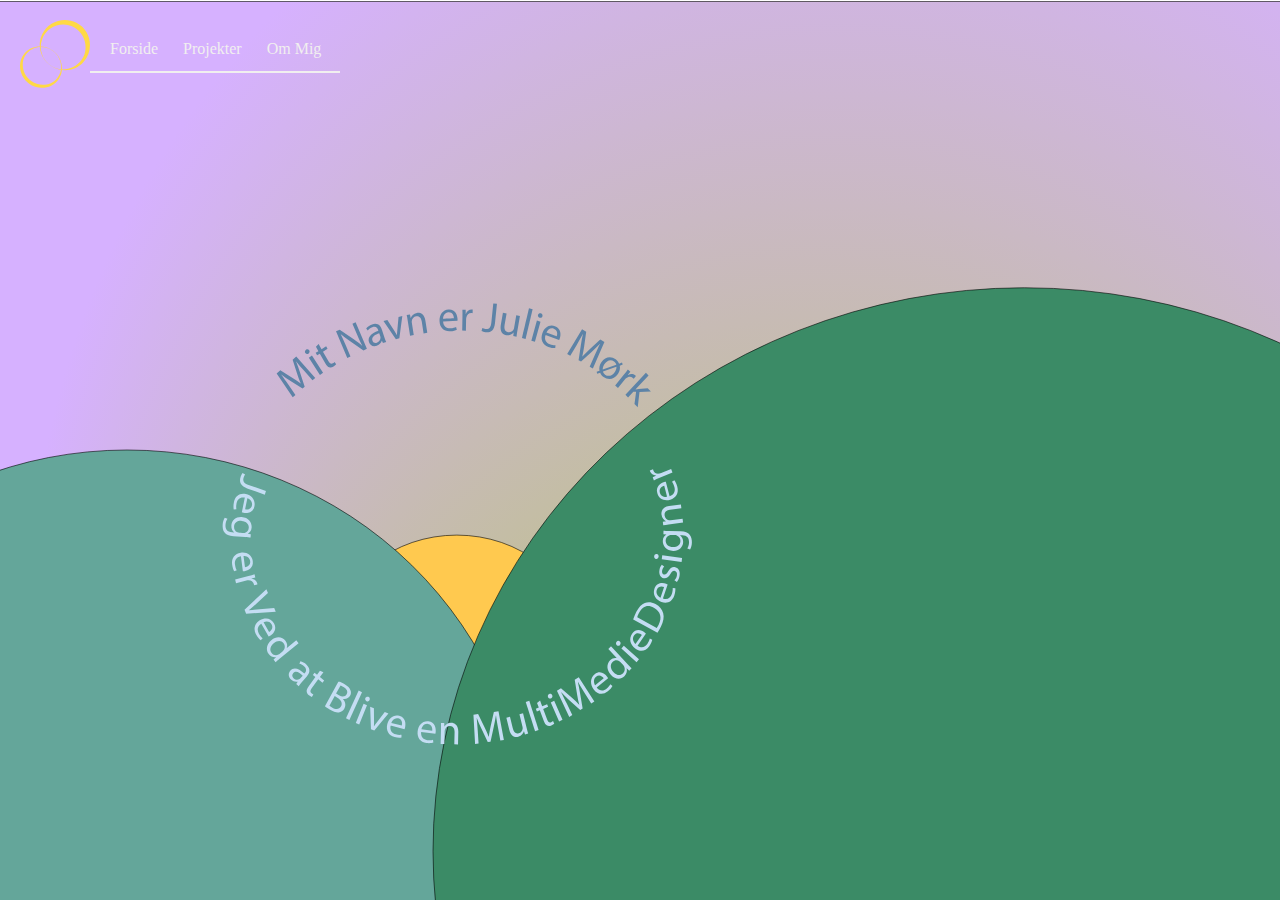
<file: index.html>
<!DOCTYPE html>
<html lang="en">

<head>
    <meta charset="UTF-8">
    <meta name="viewport" content="width=device-width, initial-scale=1.0">
    <title>Document</title>
    <link rel="stylesheet" href="style.css">
    <link rel="stylesheet" href="layout.css">
    <link rel="preconnect" href="https://fonts.googleapis.com">
    <link rel="preconnect" href="https://fonts.gstatic.com" crossorigin>
    <link href="https://fonts.googleapis.com/css2?family=Martel+Sans:wght@200;300;400;600;700;800;900&display=swap"
        rel="stylesheet">
    <link rel="preconnect" href="https://fonts.googleapis.com">
    <link rel="preconnect" href="https://fonts.gstatic.com" crossorigin>
    <link href="https://fonts.googleapis.com/css2?family=Hind+Madurai:wght@300;400;500;600;700&display=swap"
        rel="stylesheet">
</head>
<header>
    <div class="Logo">
        <?xml version="1.0" encoding="UTF-8"?>
        <svg id="Layer_1" data-name="Layer 1" xmlns="http://www.w3.org/2000/svg" viewBox="0 0 471.35 456.71">
            <path
                d="M222.64,207.78c59.4,42.98,80.12,129.09,37.45,191.05-44.65,66.1-137.88,75.51-200.18,28.59C-3.11,381.49-21.27,289.55,28.97,227.59c46.85-58.86,135.26-64.13,193.67-19.81h0ZM222.05,208.59c-57.09-43-142.75-34.72-183.49,26.11C-.15,291.42,19.35,369.89,73.52,409.06c53.24,40.4,133.99,36.22,176.99-17.33,46.32-56.69,29.31-141.05-28.46-183.14h0Z"
                style="fill: #ffd945;" />
            <path
                d="M427.52,282.85c-41.62,48.14-109.67,66.56-170.25,49.09-101.5-28.37-152.98-139.7-108.12-235.21C189.81,10.4,295.16-24.94,380.04,18.76c100.32,51.1,120.75,180.87,47.48,264.08h0ZM412.77,270.75c54.97-71.48,27.86-178.06-49.26-221.11-80.36-45.6-184.3-6.46-215.08,80.89-29.85,83.32,19.58,176.65,105.72,197.81,58.29,14.98,123.16-9.78,158.62-57.6h0Z"
                style="fill: #ffd945;" />
        </svg>
    </div>
    <nav>
        <ul class="menu">
            <li><a href="index.html">Forside</a></li>
            <li><a href="Projekt.html">Projekter</a></li>
            <li><a href="Om Mig.html">Om Mig</a></li>
        </ul>
        <button class="burger">
            <span class="line"></span>
            <span class="line"></span>
            <span class="line"></span>
        </button>
    </nav>
</header>

<body class="index">
    <?xml version="1.0" encoding="UTF-8"?>
    <main>
        <!--
        <div class="Grid-Container1">
            <div id="overskrift-side-1">

                <?xml version="1.0" encoding="UTF-8"?>
                <svg xmlns="http://www.w3.org/2000/svg" viewBox="0 0 899.72 832.25">
                    <g id="Layer_1" data-name="Layer 1">
                        <g>
                            <ellipse cx="457.83" cy="436.34" rx="419.76" ry="363.28"
                                transform="translate(-10.37 11.15) rotate(-1.38)" style="fill: none;" />
                            <path
                                d="M170.58,144.02c-4.84-5.28-10.66-11.64-14.66-16.63l-.18.15c2.42,5.79,4.79,12.13,7.22,19.29l8.6,25.16-3.99,3.28-22.1-13.48c-6.53-4-12.36-7.78-17.38-11.54l-.12.1c3.94,5.04,9.09,11.94,13.61,18.18l12.87,17.9-5.02,4.12-29.71-42,6.72-5.51,22.71,13.47c5.7,3.49,10.67,6.71,15.08,9.98l.18-.15c-2.26-4.85-4.38-10.39-6.67-16.89l-8.49-25.15,6.72-5.51,35.1,37.58-5.14,4.22-15.33-16.58Z"
                                style="fill: #c4ddf3;" />
                            <path
                                d="M179.85,107.85c1.34,1.85.92,4.33-1.35,5.86-2.02,1.35-4.47.79-5.74-1.11-1.31-1.96-.83-4.48,1.25-5.88,2.15-1.44,4.53-.83,5.84,1.13ZM199.75,151.34l-20.51-30.61,5.72-3.83,20.51,30.61-5.72,3.83Z"
                                style="fill: #c4ddf3;" />
                            <path
                                d="M197.27,96.7l5.44,9.08,8.46-5.07,2.62,4.38-8.46,5.07,10.22,17.04c2.35,3.92,4.82,5.45,8.11,3.48,1.54-.93,2.57-1.81,3.19-2.44l2.85,4.15c-.87,1.14-2.48,2.56-4.77,3.92-2.75,1.65-5.48,2.13-7.83,1.41-2.7-.69-4.98-3.14-7.22-6.86l-10.34-17.24-5.04,3.02-2.62-4.38,5.04-3.02-4.54-7.57,4.87-4.96Z"
                                style="fill: #c4ddf3;" />
                            <path
                                d="M250.31,121.23l-20.84-46.89,6.8-3.02,26,16.86c6.02,3.91,11,7.61,15.43,11.39l.11-.13c-3.36-6.01-6.03-11.65-9.28-18.95l-8.72-19.62,5.87-2.61,20.84,46.89-6.3,2.8-25.88-16.99c-5.68-3.72-11.28-7.65-15.97-11.65l-.18.17c2.99,5.75,5.63,11.33,9.1,19.12l8.9,20.04-5.87,2.61Z"
                                style="fill: #c4ddf3;" />
                            <path
                                d="M316.28,95l-1.99-4.23-.22.07c-1.09,3.41-4.12,7.16-9.25,8.87-7.27,2.43-12.65-1.31-14.35-6.36-2.83-8.45,3.35-15.65,17.25-20.22l-.24-.72c-.97-2.89-3.52-7.81-10.87-5.36-3.34,1.12-6.49,3.3-8.48,5.73l-2.89-3.69c2.34-2.87,6.24-5.54,10.76-7.05,10.99-3.68,16.1,2.72,18.44,9.73l4.37,13.07c1.01,3.03,2.15,5.94,3.4,8.18l-5.94,1.99ZM309.34,77.49c-7.18,2.24-14.86,6.17-12.59,12.96,1.38,4.12,4.85,5.12,8.19,4,4.68-1.57,6.68-5.45,6.73-8.75,0-.73-.09-1.5-.31-2.15l-2.03-6.06Z"
                                style="fill: #c4ddf3;" />
                            <path
                                d="M324.38,54.17l12.24,18.28c2.03,2.95,3.76,5.65,5.25,8.42l.23-.06c.1-3.16.42-6.38.82-9.94l2.11-21.88,6.99-1.75-5.48,39.36-6.38,1.6-22.92-32.25,7.14-1.79Z"
                                style="fill: #c4ddf3;" />
                            <path
                                d="M362,55.46c-.62-3.76-1.2-6.82-1.92-9.79l6.03-.99,1.37,5.95.15-.03c1.29-3.76,5.06-7.85,11.24-8.86,5.18-.85,13.7.84,15.75,13.32l3.55,21.71-6.8,1.11-3.43-20.96c-.96-5.86-4-10.38-10.41-9.33-4.48.73-7.45,4.38-8.01,8.25-.17.88-.14,2.03.04,3.16l3.58,21.86-6.8,1.11-4.34-26.52Z"
                                style="fill: #c4ddf3;" />
                            <path
                                d="M427.42,56.82c.57,9.04,6.69,12.5,13.57,12.18,4.93-.23,7.86-1.2,10.39-2.38l1.39,4.74c-2.38,1.18-6.46,2.58-12.48,2.86-11.65.53-18.95-6.6-19.46-17.7-.51-11.1,5.81-20.16,16.84-20.66,12.36-.57,16.13,9.85,16.44,16.62.06,1.37-.04,2.44-.09,3.13l-26.59,1.22ZM447.37,51.1c-.12-4.26-2.3-10.79-10.04-10.44-6.96.32-9.72,6.7-10.06,11.36l20.1-.92Z"
                                style="fill: #c4ddf3;" />
                            <path
                                d="M463.2,47.63c.08-4.34.07-8.07-.11-11.5l6.03.11.1,7.24h.31c1.81-4.91,6.02-7.96,10.63-7.87.78.01,1.33.1,1.95.26l-.11,6.32c-.7-.17-1.41-.25-2.34-.27-4.85-.09-8.36,3.43-9.39,8.43-.17.91-.35,1.97-.37,3.11l-.35,19.64-6.81-.12.46-25.35Z"
                                style="fill: #c4ddf3;" />
                            <path
                                d="M520.18,24.97l6.77.72-3.64,34.14c-1.44,13.55-8.74,16.98-17.77,16.02-2.49-.27-5.47-1.12-7.11-1.98l1.58-5.27c1.35.68,3.32,1.35,5.58,1.59,6.07.65,9.93-1.62,11-11.61l3.58-33.61Z"
                                style="fill: #c4ddf3;" />
                            <path
                                d="M564.62,73.69c-.68,3.75-1.2,7.06-1.49,9.94l-6.01-1.09.69-5.99-.15-.03c-2.3,2.6-6.93,5.7-13.55,4.5-5.85-1.06-12.29-5.48-9.97-18.22l3.86-21.2,6.78,1.23-3.65,20.07c-1.25,6.89.06,11.93,6.22,13.05,4.54.83,8.26-1.67,10.02-4.37.56-.9,1.01-2.06,1.23-3.26l4.05-22.25,6.78,1.23-4.8,26.37Z"
                                style="fill: #c4ddf3;" />
                            <path d="M586.18,33.74l6.68,1.66-13.05,52.46-6.68-1.66,13.05-52.46Z"
                                style="fill: #c4ddf3;" />
                            <path
                                d="M590.52,90.75l10.27-35.39,6.62,1.92-10.27,35.39-6.62-1.92ZM611.04,47.55c-.56,2.22-2.72,3.49-5.36,2.73-2.33-.68-3.47-2.91-2.84-5.1.66-2.27,2.9-3.52,5.3-2.82,2.48.72,3.55,2.93,2.89,5.2Z"
                                style="fill: #c4ddf3;" />
                            <path
                                d="M616.76,80.73c-2.91,8.58,1.44,14.1,7.92,16.43,4.64,1.66,7.73,1.88,10.52,1.75l-.51,4.91c-2.64.19-6.96-.07-12.64-2.1-10.98-3.93-15.02-13.31-11.28-23.77s13.04-16.44,23.43-12.72c11.64,4.17,11.17,15.24,8.89,21.62-.46,1.29-.97,2.24-1.27,2.86l-25.06-8.98ZM637.39,83.03c1.51-3.99,1.98-10.86-5.32-13.47-6.56-2.35-11.54,2.5-13.62,6.69l18.94,6.79Z"
                                style="fill: #c4ddf3;" />
                            <path
                                d="M707.86,116.08c3.04-6.49,6.7-14.29,9.79-19.89l-.21-.11c-4.43,4.45-9.39,9.05-15.08,14.03l-19.98,17.53-4.55-2.44,4.04-25.57c1.21-7.56,2.48-14.39,4.05-20.46l-.14-.07c-3.16,5.56-7.58,12.96-11.63,19.51l-11.65,18.72-5.73-3.07,27.51-43.47,7.66,4.11-3.81,26.12c-1.06,6.6-2.13,12.42-3.48,17.74l.21.11c3.62-3.93,7.94-8.01,13.07-12.6l20.02-17.43,7.66,4.11-21.37,46.77-5.86-3.15,9.48-20.48Z"
                                style="fill: #c4ddf3;" />
                            <path
                                d="M752.77,131.27l5.32-1.83,1.31,3.44-5.41,1.96c1.03,4.92-.17,10.14-3.47,14.8-7.82,11.06-19.16,10.42-26.38,5.31-2.88-2.03-5.21-4.71-6.43-7.72l-5.43,1.85-1.05-3.54,5.32-1.83c-1.07-4.86-.05-10.1,3.43-15.01,7.08-10.01,18.03-11.12,26.46-5.16,2.81,1.99,5.03,4.68,6.32,7.73ZM747.57,133.19c-.62-2.11-1.92-4.06-4.16-5.64-6.9-4.88-14.05-.61-17.92,4.86-1.85,2.61-3.08,5.84-3.02,9.15l.08.15,25.01-8.52ZM722.9,145.3c.59,2.28,2.03,4.05,3.95,5.4,5.88,4.16,13.25,2,18.04-4.77,1.45-2.05,3-5.33,3.01-8.87l-.13-.09-24.88,8.33Z"
                                style="fill: #c4ddf3;" />
                            <path
                                d="M761.77,150.53c2.79-3.33,5.12-6.24,7.14-9.01l4.62,3.87-4.47,5.69.24.2c4.5-2.69,9.68-2.41,13.22.55.6.5.97.91,1.35,1.43l-4.06,4.84c-.44-.57-.93-1.08-1.65-1.68-3.72-3.12-8.66-2.59-12.6.66-.71.6-1.51,1.32-2.25,2.19l-12.62,15.06-5.22-4.38,16.28-19.43Z"
                                style="fill: #c4ddf3;" />
                            <path
                                d="M783.27,176.62l.11.11c1.58-.27,3.65-.48,5.34-.63l16.84-1.3,5.93,5.81-21.06.57-3.28,27.17-5.98-5.86,3.03-21.77-5.18.25-9.7,9.9-4.86-4.77,37.85-38.6,4.86,4.77-23.88,24.36Z"
                                style="fill: #c4ddf3;" />
                        </g>
                    </g>
                    <g id="Layer_2" data-name="Layer 2">
                        <g>
                            <ellipse cx="453.24" cy="437.87" rx="418.26" ry="364.85"
                                transform="translate(-10.41 11.04) rotate(-1.38)" style="fill: none;" />
                            <path
                                d="M99.97,355.97l-2.16,6.43-32.7-10.96c-12.98-4.35-14.78-12.2-11.91-20.77.79-2.37,2.27-5.08,3.47-6.49l4.83,2.69c-.95,1.16-2.03,2.94-2.75,5.08-1.93,5.77-.54,10.02,9.03,13.23l32.19,10.79Z"
                                style="fill: #c4ddf3;" />
                            <path
                                d="M60.88,367.6c-8.94-1.72-13.82,3.31-15.24,10.03-1.01,4.81-.8,7.88-.28,10.62l-4.96.15c-.55-2.59-.89-6.88.34-12.76,2.4-11.37,11.16-16.62,22.08-14.32,10.92,2.3,18.14,10.68,15.88,21.44-2.54,12.06-13.62,13.08-20.27,11.68-1.35-.28-2.36-.66-3.02-.88l5.47-25.95ZM61.45,388.28c4.17.96,11.07.5,12.66-7.06,1.43-6.79-4.08-11.06-8.53-12.56l-4.13,19.62Z"
                                style="fill: #c4ddf3;" />
                            <path
                                d="M71.55,438.14c-2.66-.33-5.63-.68-10.13-.97l-21.44-1.38c-8.47-.55-13.55-2.59-16.52-6.46-3.12-3.88-3.85-9.24-3.54-13.99.29-4.52,1.68-9.43,3.86-12.34l5,2.04c-1.69,2.39-3.31,6.2-3.61,10.87-.45,7.01,2.8,12.37,12.11,12.98l4.12.27v-.16c-3.29-2.32-5.77-6.55-5.4-12.39.6-9.34,8.82-15.53,19.04-14.87,12.52.81,19.07,9.59,18.52,18.23-.42,6.54-4.01,9.9-7.17,11.34v.16s5.54.67,5.54.67l-.39,5.99ZM57.43,430.12c1.14.07,2.14.06,3.08-.19,3.97-.99,7.39-4.14,7.72-9.12.42-6.54-4.69-11.56-13.24-12.11-7.25-.47-13.52,2.88-14,10.27-.27,4.2,2.08,8.19,6.25,9.94,1.12.46,2.41.7,3.55.78l6.64.43Z"
                                style="fill: #c4ddf3;" />
                            <path
                                d="M53.71,471.27c-9,1.38-11.91,7.76-10.99,14.56.66,4.87,1.89,7.7,3.3,10.1l-4.62,1.81c-1.39-2.25-3.15-6.19-3.96-12.14-1.56-11.52,4.93-19.4,15.99-20.91,11.06-1.5,20.68,3.97,22.16,14.87,1.66,12.21-8.44,16.89-15.18,17.8-1.36.18-2.45.17-3.14.19l-3.56-26.28ZM61.19,490.57c4.25-.5,10.6-3.25,9.56-10.9-.93-6.88-7.56-9.05-12.25-8.97l2.69,19.87Z"
                                style="fill: #c4ddf3;" />
                            <path
                                d="M67.71,505.75c4.23-1.07,7.84-2.06,11.12-3.12l1.47,5.82-6.99,2,.08.3c5.24.45,9.29,3.69,10.41,8.16.19.76.25,1.31.25,1.95l-6.15,1.55c-.02-.72-.12-1.42-.35-2.33-1.18-4.69-5.5-7.14-10.63-6.81-.93.07-2,.18-3.12.46l-19.13,4.82-1.66-6.58,24.69-6.22Z"
                                style="fill: #c4ddf3;" />
                            <path
                                d="M60.33,565.53l40.4-36.32,2.93,6.72-20,17.65c-5.48,4.85-10.44,9.14-15.42,12.84l.06.14c6.06-1.02,12.89-1.62,19.99-2.16l26.9-2.01,2.9,6.65-54.75,3.34-2.99-6.87Z"
                                style="fill: #c4ddf3;" />
                            <path
                                d="M91.33,590.11c-7.74,4.79-7.92,11.8-4.41,17.7,2.51,4.22,4.75,6.34,6.99,8l-3.54,3.47c-2.16-1.53-5.32-4.46-8.4-9.62-5.95-9.99-3.06-19.79,6.53-25.5,9.59-5.71,20.58-4.45,26.21,5,6.31,10.59-1.15,18.84-7,22.33-1.18.71-2.18,1.12-2.81,1.4l-13.57-22.79ZM105.76,604.93c3.72-2.12,8.48-7.14,4.53-13.77-3.55-5.96-10.5-5.37-14.78-3.45l10.26,17.22Z"
                                style="fill: #c4ddf3;" />
                            <path
                                d="M160.24,624.49l-35.17,27.63c-2.59,2.03-5.48,4.41-7.32,6.15l-3.81-4.84,4.86-4.21-.1-.12c-4.55.89-9.86-.79-13.66-5.63-5.64-7.18-4.02-17.38,4.82-24.32,9.63-7.67,20.4-6.21,26.09,1.03,3.57,4.54,3.87,9.26,2.58,12.45l.1.12,17.38-13.65,4.24,5.4ZM130.56,639.07c.66-.52,1.52-1.29,2.03-1.99,2.74-3.44,3.19-8.56.01-12.61-4.38-5.58-11.8-5.12-18.23-.06-5.89,4.63-8.45,11.4-3.87,17.23,2.84,3.62,7.79,5.09,12.53,2.95.87-.38,1.64-.89,2.48-1.55l5.05-3.97Z"
                                style="fill: #c4ddf3;" />
                            <path
                                d="M155.95,696.33l2.74-3.82-.17-.16c-3.51.73-8.26-.08-12.24-3.71-5.65-5.15-4.98-11.68-1.38-15.63,6.02-6.61,15.32-4.77,26.05,5.11l.52-.57c2.06-2.26,5.13-6.91-.58-12.11-2.59-2.36-6.03-4.04-9.12-4.59l1.83-4.33c3.65.63,7.87,2.72,11.38,5.92,8.53,7.77,5.41,15.37.41,20.86l-9.32,10.23c-2.16,2.37-4.16,4.8-5.51,6.98l-4.61-4.2ZM167.92,681.68c-5.43-5.16-12.59-9.92-17.43-4.61-2.94,3.22-2.13,6.74.46,9.11,3.63,3.31,8,3.15,10.92,1.57.64-.35,1.27-.81,1.73-1.32l4.33-4.75Z"
                                style="fill: #c4ddf3;" />
                            <path
                                d="M206.19,675.77l-6.46,8.44,7.81,5.97-3.11,4.07-7.81-5.97-12.13,15.85c-2.79,3.64-3.31,6.51-.28,8.84,1.43,1.09,2.62,1.71,3.44,2.05l-2.82,4.2c-1.38-.38-3.28-1.36-5.39-2.97-2.54-1.94-3.98-4.3-4.17-6.75-.34-2.76,1.1-5.8,3.75-9.26l12.27-16.03-4.65-3.55,3.11-4.07,4.65,3.55,5.39-7.04,6.4,2.68Z"
                                style="fill: #c4ddf3;" />
                            <path
                                d="M234.21,691.65c2.88.94,7.16,2.88,11.29,5.24,5.89,3.38,9.1,6.55,10.65,10.43,1.38,3.08,1.28,6.55-.74,10.07-2.47,4.31-7.55,6.42-13.34,5.39l-.08.13c3.72,3.55,6.78,9.97,2.97,16.6-2.21,3.85-5.44,5.87-8.99,6.74-4.82,1.03-10.72-.6-18.16-4.87-4.06-2.33-7.02-4.38-8.83-5.77l25.23-43.97ZM217.3,734.76c1.04.86,2.69,1.9,4.79,3.1,6.09,3.49,12.96,4.53,16.69-1.97,3.5-6.1-.4-11.69-6.82-15.38l-4.87-2.79-9.78,17.04ZM229.59,713.33l5.34,3.07c6.22,3.57,11.7,2.48,14.18-1.83,3.01-5.24.13-9.62-5.83-13.04-2.71-1.55-4.38-2.25-5.44-2.59l-8.26,14.39Z"
                                style="fill: #c4ddf3;" />
                            <path d="M271.33,708.03l6.2,2.95-23.37,49-6.2-2.95,23.37-49Z" style="fill: #c4ddf3;" />
                            <path
                                d="M266.03,765.32l14.4-34.09,6.32,2.67-14.4,34.09-6.32-2.67ZM291.52,724.63c-.82,2.14-3.12,3.17-5.63,2.1-2.23-.94-3.09-3.3-2.2-5.41.92-2.18,3.29-3.18,5.59-2.2,2.37,1,3.17,3.33,2.24,5.51Z"
                                style="fill: #c4ddf3;" />
                            <path
                                d="M299.52,739.04l.22,22.08c.08,3.59.04,6.81-.22,9.96l.22.08c1.81-2.61,3.84-5.15,6.12-7.92l13.72-17.27,6.78,2.34-26.09,30.14-6.19-2.14-1.49-39.67,6.93,2.39Z"
                                style="fill: #c4ddf3;" />
                            <path
                                d="M330.42,769.7c-2.04,8.87,2.8,13.93,9.47,15.59,4.77,1.19,7.85,1.09,10.6.67l-.03,4.96c-2.6.46-6.91.65-12.74-.8-11.28-2.8-16.21-11.75-13.51-22.59,2.69-10.83,11.33-17.75,22-15.09,11.96,2.97,12.58,14.08,10.93,20.68-.33,1.33-.74,2.34-.98,2.99l-25.74-6.4ZM351.11,769.88c1.11-4.14.9-11.04-6.6-12.91-6.74-1.67-11.2,3.67-12.86,8.07l19.46,4.84Z"
                                style="fill: #c4ddf3;" />
                            <path
                                d="M386.79,781.23c-.9,9.06,4.56,13.46,11.38,14.26,4.88.57,7.92.08,10.6-.69l.61,4.92c-2.53.78-6.77,1.52-12.74.83-11.54-1.34-17.57-9.59-16.28-20.68,1.29-11.09,8.97-19.05,19.9-17.78,12.24,1.42,14.27,12.36,13.48,19.12-.16,1.37-.44,2.41-.59,3.09l-26.34-3.07ZM407.33,778.77c.57-4.24-.52-11.07-8.19-11.96-6.9-.8-10.64,5.07-11.72,9.64l19.91,2.32Z"
                                style="fill: #c4ddf3;" />
                            <path
                                d="M423.49,775.25c.09-3.82.09-6.96-.08-10.02l6.08.14.25,6.13h.16c1.96-3.47,6.4-6.81,12.64-6.66,5.22.12,13.26,3.37,12.96,16.07l-.52,22.09-6.86-.16.5-21.33c.14-5.96-2-10.99-8.48-11.14-4.52-.11-8.11,2.94-9.36,6.66-.33.83-.52,1.98-.54,3.12l-.53,22.25-6.86-.16.64-26.99Z"
                                style="fill: #c4ddf3;" />
                            <path
                                d="M528.92,773.78c-1.32-7.08-2.91-15.58-3.66-21.96l-.23.03c-.99,6.22-2.33,12.87-4.03,20.27l-5.96,26-5.1.67-11.62-23.23c-3.42-6.88-6.37-13.2-8.63-19.08l-.15.02c.68,6.39,1.42,15.01,1.95,22.72l1.48,22.09-6.42.84-3.06-51.58,8.58-1.12,12.13,23.55c2.99,6.01,5.5,11.39,7.51,16.52l.23-.03c.64-5.33,1.76-11.18,3.24-17.93l6.04-25.93,8.58-1.12,9.94,50.68-6.57.86-4.25-22.27Z"
                                style="fill: #c4ddf3;" />
                            <path
                                d="M581.87,774.19c.95,3.7,1.86,6.94,2.81,9.7l-5.89,1.51-1.88-5.75-.15.04c-1,3.33-3.88,8.1-10.38,9.77-5.74,1.47-13.42.13-16.65-12.47l-5.38-20.96,6.65-1.71,5.09,19.85c1.75,6.82,5.04,10.87,11.09,9.31,4.46-1.14,6.78-4.98,7.24-8.17.13-1.06.05-2.3-.25-3.49l-5.64-22,6.65-1.71,6.69,26.07Z"
                                style="fill: #c4ddf3;" />
                            <path d="M580.19,728.19l6.51-2.18,17.22,51.48-6.51,2.18-17.22-51.48Z"
                                style="fill: #c4ddf3;" />
                            <path
                                d="M606.64,725.71l3.9,9.89,9.14-3.6,1.88,4.77-9.14,3.6,7.31,18.57c1.68,4.27,3.87,6.2,7.42,4.8,1.67-.66,2.82-1.36,3.53-1.88l2.14,4.58c-1.04.98-2.86,2.11-5.32,3.08-2.98,1.17-5.74,1.19-7.93.08-2.54-1.14-4.4-3.94-6-7.99l-7.4-18.78-5.44,2.14-1.88-4.77,5.44-2.15-3.25-8.25,5.6-4.1Z"
                                style="fill: #c4ddf3;" />
                            <path
                                d="M629.13,716.25c1.02,2.05.22,4.44-2.26,5.57-2.2,1-4.52.05-5.48-2.04-.98-2.16-.11-4.57,2.16-5.61,2.34-1.07,4.59-.08,5.58,2.08ZM641.87,762.55l-15.37-33.66,6.24-2.85,15.37,33.66-6.24,2.85Z"
                                style="fill: #c4ddf3;" />
                            <path
                                d="M688.7,711.96c-3.96-6.01-8.72-13.24-11.88-18.83l-.2.12c1.5,6.12,2.84,12.77,4.14,20.25l4.58,26.27-4.45,2.59-19.71-16.92c-5.82-5.02-10.99-9.7-15.35-14.24l-.13.08c3.1,5.63,7.12,13.29,10.6,20.19l9.92,19.79-5.59,3.26-22.8-46.36,7.48-4.36,20.31,17.01c5.08,4.38,9.49,8.36,13.33,12.32l.2-.12c-1.47-5.16-2.71-10.99-3.96-17.78l-4.47-26.25,7.48-4.36,28.8,42.87-5.73,3.34-12.55-18.88Z"
                                style="fill: #c4ddf3;" />
                            <path
                                d="M711.38,702.42c5.7,7.09,12.68,6.42,18.11,2.21,3.88-3.01,5.71-5.49,7.09-7.92l3.88,3.09c-1.25,2.33-3.77,5.83-8.52,9.51-9.18,7.12-19.26,5.46-26.1-3.36-6.84-8.82-6.94-19.88,1.75-26.62,9.74-7.56,18.84-1.17,23.01,4.21.84,1.09,1.38,2.03,1.74,2.62l-20.95,16.26ZM724.32,686.28c-2.56-3.43-8.12-7.54-14.22-2.81-5.49,4.26-4.04,11.08-1.62,15.09l15.84-12.29Z"
                                style="fill: #c4ddf3;" />
                            <path
                                d="M737.77,630.03l31.21,32.04c2.29,2.36,4.96,4.99,6.89,6.63l-4.41,4.3-4.71-4.38-.11.11c1.37,4.43.26,9.88-4.15,14.18-6.54,6.37-16.85,5.84-24.69-2.21-8.65-8.76-8.34-19.63-1.74-26.05,4.13-4.03,8.8-4.83,12.11-3.89l.11-.11-15.42-15.83,4.92-4.79ZM755.42,657.99c-.59-.6-1.44-1.37-2.2-1.81-3.71-2.36-8.85-2.27-12.54,1.32-5.08,4.95-3.83,12.27,1.87,18.13,5.23,5.37,12.23,7.19,17.54,2.02,3.3-3.21,4.23-8.29,1.61-12.77-.47-.82-1.06-1.53-1.8-2.3l-4.48-4.6Z"
                                style="fill: #c4ddf3;" />
                            <path
                                d="M754.08,621.43c1.79,1.44,2.06,3.94.28,6-1.58,1.83-4.09,1.94-5.83.44-1.8-1.55-2.02-4.1-.39-6,1.68-1.95,4.14-2,5.93-.45ZM785.02,658.15l-28.05-24.15,4.48-5.2,28.05,24.15-4.48,5.2Z"
                                style="fill: #c4ddf3;" />
                            <path
                                d="M786.84,628.92c7.46,5.21,13.97,2.6,18-2.96,2.88-3.98,3.94-6.88,4.58-9.59l4.59,1.88c-.55,2.59-1.98,6.65-5.5,11.52-6.81,9.42-16.96,10.65-26,4.1-9.04-6.55-12.24-17.14-5.79-26.05,7.23-9.98,17.76-6.41,23.27-2.42,1.11.81,1.89,1.56,2.4,2.03l-15.55,21.48ZM794.74,609.79c-3.42-2.57-9.91-4.96-14.44,1.3-4.07,5.62-.77,11.76,2.69,14.94l11.75-16.24Z"
                                style="fill: #c4ddf3;" />
                            <path
                                d="M778.83,582.44c1.39-3.94,3.28-8.5,5.79-13.26,4.55-8.62,9.75-13.73,15.62-15.84,5.9-2.18,12.45-1.81,19.82,2.08,7.44,3.93,12.29,9.48,14.19,16.04,1.97,6.59.48,14.98-4.29,24.02-2.26,4.28-4.35,7.76-6.29,10.62l-44.83-23.66ZM822.3,597.7c1.07-1.37,2.3-3.55,3.54-5.89,6.77-12.83,3.42-23.51-8.89-30.01-10.72-5.74-20.82-3.14-27.52,9.56-1.64,3.11-2.61,5.59-3.11,7.36l35.97,18.99Z"
                                style="fill: #c4ddf3;" />
                            <path
                                d="M833.79,545.75c8.64,2.85,14.13-1.52,16.39-8,1.62-4.64,1.8-7.72,1.63-10.5l4.93.48c.21,2.64,0,6.94-1.97,12.61-3.83,10.98-13.19,15.07-23.73,11.4-10.54-3.67-16.64-12.9-13.02-23.29,4.06-11.64,15.17-11.24,21.6-9,1.3.45,2.26.95,2.88,1.25l-8.73,25.05ZM835.87,525.16c-4.02-1.48-10.92-1.9-13.46,5.39-2.28,6.56,2.64,11.49,6.86,13.54l6.6-18.93Z"
                                style="fill: #c4ddf3;" />
                            <path
                                d="M854.98,513.55c1.7-1.7,3.82-4.91,4.55-8.26,1.07-4.88-.82-7.69-3.8-8.34-3.14-.69-5.27.84-8.15,5.4-3.77,6.12-8.04,8.46-12.37,7.51-5.82-1.28-9.55-7.13-7.81-15.05.82-3.73,2.58-6.78,4.23-8.57l4.41,2.73c-1.21,1.25-2.99,3.66-3.75,7.08-.87,3.96.89,6.66,3.57,7.25,2.99.66,4.82-1.26,7.66-5.66,3.79-5.88,7.65-8.46,13.03-7.28,6.35,1.39,9.72,7.41,7.8,16.17-.89,4.04-2.68,7.56-4.74,9.82l-4.63-2.77Z"
                                style="fill: #c4ddf3;" />
                            <path
                                d="M822.26,467.3c2.28.22,3.88,2.16,3.52,4.87-.32,2.4-2.36,3.86-4.63,3.56-2.35-.31-3.93-2.33-3.61-4.8.34-2.55,2.37-3.94,4.72-3.63ZM868.26,481.08l-36.69-4.84.9-6.81,36.69,4.84-.9,6.81Z"
                                style="fill: #c4ddf3;" />
                            <path
                                d="M834.78,426.07c2.67.22,5.65.45,10.16.56l21.48.52c8.48.2,13.64,2.04,16.76,5.79,3.27,3.75,4.22,9.07,4.1,13.83-.11,4.52-1.3,9.49-3.36,12.48l-5.08-1.84c1.59-2.46,3.06-6.33,3.17-11,.17-7.02-3.3-12.25-12.62-12.48l-4.13-.1v.16c3.38,2.19,6.04,6.31,5.9,12.16-.23,9.36-8.18,15.88-18.42,15.63-12.54-.3-19.44-8.82-19.24-17.47.16-6.55,3.61-10.06,6.71-11.62v-.16s-5.57-.45-5.57-.45l.14-6ZM849.21,433.52c-1.15-.03-2.14.03-3.07.32-3.93,1.15-7.22,4.43-7.34,9.42-.16,6.55,5.16,11.36,13.72,11.56,7.26.17,13.39-3.42,13.57-10.83.1-4.21-2.41-8.09-6.65-9.68-1.14-.42-2.43-.6-3.58-.63l-6.65-.16Z"
                                style="fill: #c4ddf3;" />
                            <path
                                d="M844.19,414.9c-3.79.47-6.9.94-9.9,1.55l-.75-6.04,6.02-1.14-.02-.15c-3.72-1.42-7.67-5.33-8.45-11.53-.65-5.19,1.39-13.61,13.98-15.18l21.93-2.73.85,6.81-21.17,2.63c-5.92.74-10.57,3.6-9.77,10.02.56,4.49,4.1,7.59,7.97,8.29.87.21,2.03.22,3.17.08l22.08-2.75.85,6.81-26.78,3.33Z"
                                style="fill: #c4ddf3;" />
                            <path
                                d="M846.09,365.02c8.74-2.54,10.79-9.25,8.99-15.87-1.29-4.74-2.88-7.38-4.59-9.58l4.34-2.4c1.67,2.05,3.94,5.72,5.52,11.51,3.06,11.21-2.34,19.88-13.12,22.82-10.77,2.94-21.02-1.22-23.91-11.83-3.24-11.89,6.15-17.85,12.71-19.64,1.33-.36,2.4-.49,3.09-.6l6.98,25.59ZM836.15,346.88c-4.15,1.05-10.08,4.61-8.04,12.06,1.83,6.7,8.68,7.98,13.32,7.28l-5.28-19.34Z"
                                style="fill: #c4ddf3;" />
                            <path
                                d="M827.71,332.71c-4.05,1.6-7.51,3.05-10.62,4.53l-2.21-5.59,6.67-2.89-.11-.29c-5.25.23-9.69-2.46-11.38-6.74-.29-.73-.42-1.26-.5-1.9l5.9-2.33c.12.71.3,1.39.65,2.26,1.78,4.5,6.38,6.37,11.42,5.38.91-.19,1.96-.44,3.03-.86l18.35-7.25,2.49,6.31-23.68,9.36Z"
                                style="fill: #c4ddf3;" />
                        </g>
                    </g>
                </svg>
            </div>



            <div id="midte-overskrift-side-1">

                <h2>Mine Projekter</h2>
            </div>

            <div class="first">
                <p>
                    Studiestartsprøven
                </p>

            </div>

            <div class="second">
                <p>
                    Emnesite
                </p>
            </div>

            <div class="third">
                <p>
                    Emergency situation
                </p>
            </div>

            <div class="fourth">
                <p>
                    Virksomhedssite
                </p>
            </div>

        </div>
-->




    </main>

    <script src="burger.js"></script>
</body>

</html>
</file>
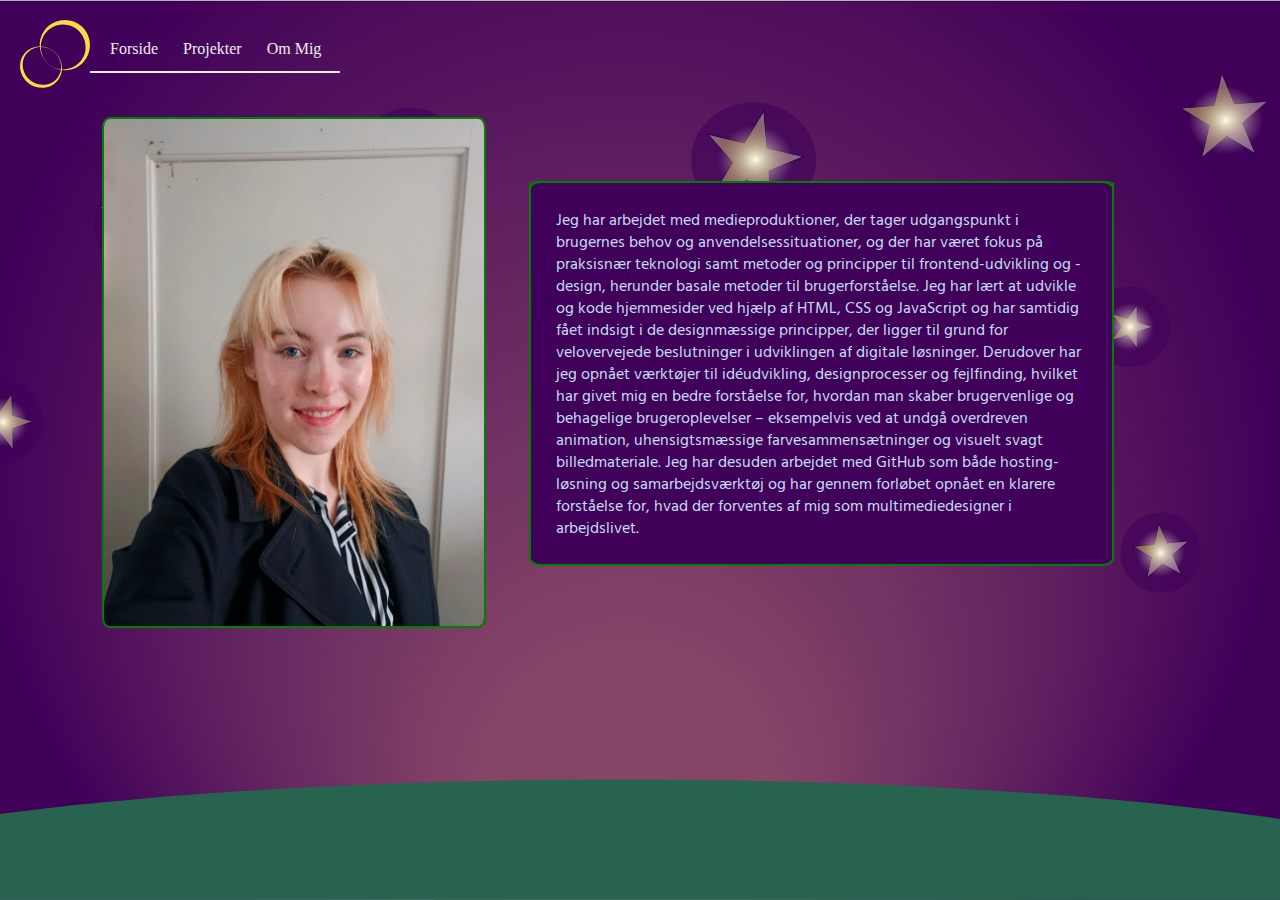
<file: Om Mig.html>
<!DOCTYPE html>
<html lang="en">

<head>
    <meta charset="UTF-8">
    <meta name="viewport" content="width=device-width, initial-scale=1.0">
    <title>Document</title>
    <link rel="icon" href="favicon.ico">
    <link rel="stylesheet" href="style.css">
    <link rel="stylesheet" href="layout.css">
    <link rel="preconnect" href="https://fonts.googleapis.com">
    <link rel="preconnect" href="https://fonts.gstatic.com" crossorigin>
    <link href="https://fonts.googleapis.com/css2?family=Martel+Sans:wght@200;300;400;600;700;800;900&display=swap"
        rel="stylesheet">
    <link rel="preconnect" href="https://fonts.googleapis.com">
    <link rel="preconnect" href="https://fonts.gstatic.com" crossorigin>
    <link href="https://fonts.googleapis.com/css2?family=Hind+Madurai:wght@300;400;500;600;700&display=swap"
        rel="stylesheet">
</head>
<header>
    <div class="Logo">
        <?xml version="1.0" encoding="UTF-8"?>
        <svg id="Layer_1" data-name="Layer 1" xmlns="http://www.w3.org/2000/svg" viewBox="0 0 471.35 456.71">
            <path
                d="M222.64,207.78c59.4,42.98,80.12,129.09,37.45,191.05-44.65,66.1-137.88,75.51-200.18,28.59C-3.11,381.49-21.27,289.55,28.97,227.59c46.85-58.86,135.26-64.13,193.67-19.81h0ZM222.05,208.59c-57.09-43-142.75-34.72-183.49,26.11C-.15,291.42,19.35,369.89,73.52,409.06c53.24,40.4,133.99,36.22,176.99-17.33,46.32-56.69,29.31-141.05-28.46-183.14h0Z"
                style="fill: #ffd945;" />
            <path
                d="M427.52,282.85c-41.62,48.14-109.67,66.56-170.25,49.09-101.5-28.37-152.98-139.7-108.12-235.21C189.81,10.4,295.16-24.94,380.04,18.76c100.32,51.1,120.75,180.87,47.48,264.08h0ZM412.77,270.75c54.97-71.48,27.86-178.06-49.26-221.11-80.36-45.6-184.3-6.46-215.08,80.89-29.85,83.32,19.58,176.65,105.72,197.81,58.29,14.98,123.16-9.78,158.62-57.6h0Z"
                style="fill: #ffd945;" />
        </svg>
    </div>
    <nav>
        <ul class="menu">
            <li><a href="index.html">Forside</a></li>
            <li><a href="Projekt.html">Projekter</a></li>
            <li><a href="Om Mig.html">Om Mig</a></li>
        </ul>
        <button class="burger">
            <span class="line"></span>
            <span class="line"></span>
            <span class="line"></span>
        </button>
    </nav>
</header>

<body class="om-mig">
    <main>
        <img src="portfoliebilled.webp" class="billedafmig" alt="Billed af damen der har kodet hjemmesiden">
        <p class="om-mig-tekst" id="lillepragrafop">På mit første semester som multimediedesigner har jeg opnået en
            grundlæggende forståelse
            for tværfaglige
            principper
            inden for planlægning, design, udvikling og optimering af digitale brugergrænseflader.

        <p class="om-mig-tekst">
            Jeg har arbejdet med
            medieproduktioner,
            der tager udgangspunkt i brugernes behov og anvendelsessituationer, og der har været
            fokus på
            praksisnær teknologi samt metoder og principper til frontend-udvikling og -design, herunder basale metoder
            til
            brugerforståelse.
            Jeg har lært at udvikle og kode hjemmesider ved hjælp af HTML, CSS og JavaScript og har samtidig fået
            indsigt i de
            designmæssige principper, der ligger til grund for velovervejede beslutninger i udviklingen af digitale
            løsninger.
            Derudover har jeg opnået værktøjer til idéudvikling, designprocesser og fejlfinding, hvilket har givet mig
            en bedre
            forståelse for, hvordan man skaber brugervenlige og behagelige brugeroplevelser – eksempelvis ved at undgå
            overdreven
            animation, uhensigtsmæssige farvesammensætninger og visuelt svagt billedmateriale. Jeg har desuden arbejdet
            med GitHub
            som både hosting-løsning og samarbejdsværktøj og har gennem forløbet opnået en klarere forståelse for, hvad
            der
            forventes af mig som multimediedesigner i arbejdslivet.</p>

        </p>
    </main>
    <script src="burger.js"></script>

</body>

</html>
</file>
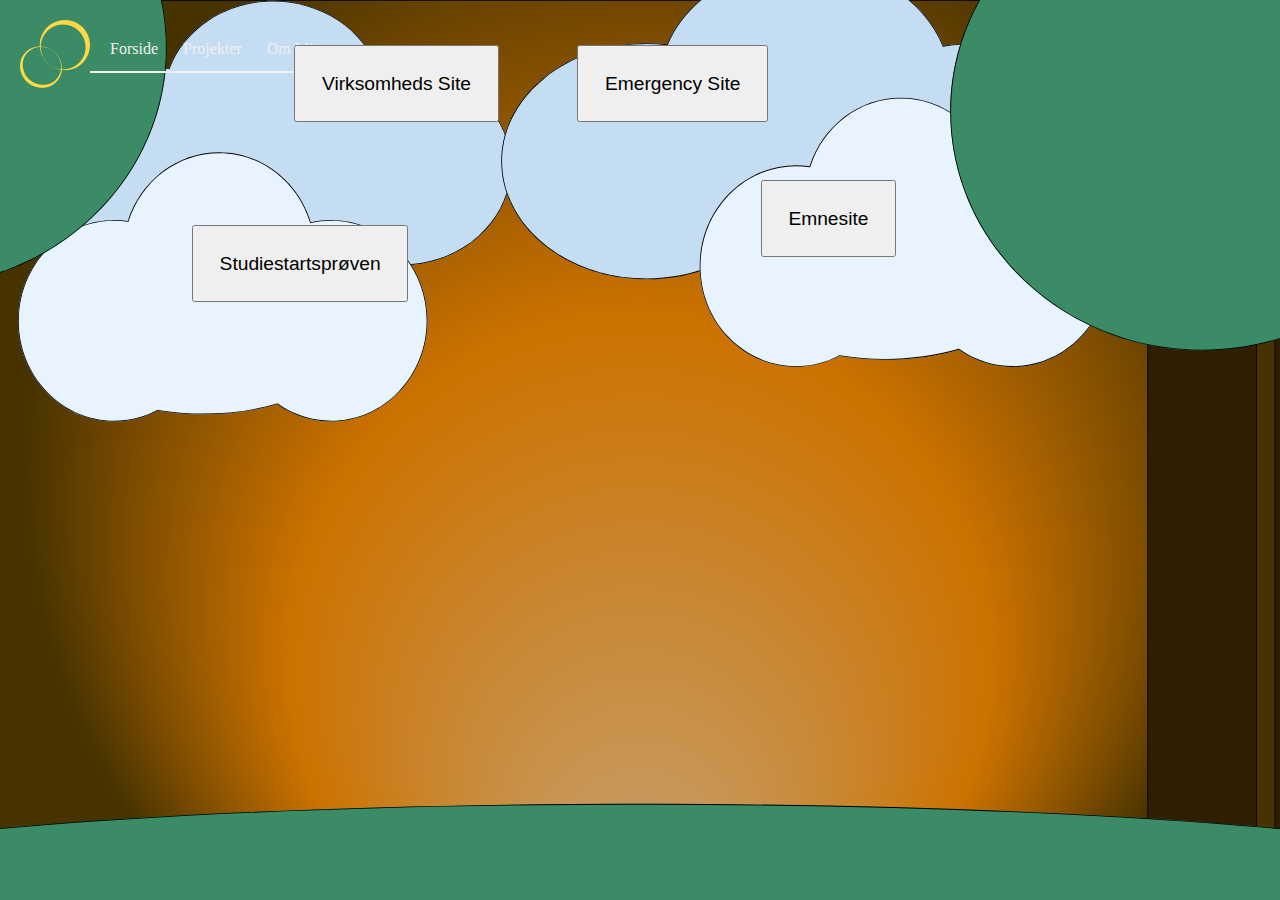
<file: Projekt.html>
<!DOCTYPE html>
<html lang="en">

<head>
    <meta charset="UTF-8">
    <meta name="viewport" content="width=device-width, initial-scale=1.0">
    <title>Document</title>
    <link rel="icon" href="favicon.ico">
    <link rel="stylesheet" href="style.css">
    <link rel="stylesheet" href="layout.css">
    <link rel="preconnect" href="https://fonts.googleapis.com">
    <link rel="preconnect" href="https://fonts.gstatic.com" crossorigin>
    <link href="https://fonts.googleapis.com/css2?family=Martel+Sans:wght@200;300;400;600;700;800;900&display=swap"
        rel="stylesheet">
    <link rel="preconnect" href="https://fonts.googleapis.com">
    <link rel="preconnect" href="https://fonts.gstatic.com" crossorigin>
    <link href="https://fonts.googleapis.com/css2?family=Hind+Madurai:wght@300;400;500;600;700&display=swap"
        rel="stylesheet">
</head>
<header>
    <div class="Logo">
        <?xml version="1.0" encoding="UTF-8"?>
        <svg id="Layer_1" data-name="Layer 1" xmlns="http://www.w3.org/2000/svg" viewBox="0 0 471.35 456.71">
            <path
                d="M222.64,207.78c59.4,42.98,80.12,129.09,37.45,191.05-44.65,66.1-137.88,75.51-200.18,28.59C-3.11,381.49-21.27,289.55,28.97,227.59c46.85-58.86,135.26-64.13,193.67-19.81h0ZM222.05,208.59c-57.09-43-142.75-34.72-183.49,26.11C-.15,291.42,19.35,369.89,73.52,409.06c53.24,40.4,133.99,36.22,176.99-17.33,46.32-56.69,29.31-141.05-28.46-183.14h0Z"
                style="fill: #ffd945;" />
            <path
                d="M427.52,282.85c-41.62,48.14-109.67,66.56-170.25,49.09-101.5-28.37-152.98-139.7-108.12-235.21C189.81,10.4,295.16-24.94,380.04,18.76c100.32,51.1,120.75,180.87,47.48,264.08h0ZM412.77,270.75c54.97-71.48,27.86-178.06-49.26-221.11-80.36-45.6-184.3-6.46-215.08,80.89-29.85,83.32,19.58,176.65,105.72,197.81,58.29,14.98,123.16-9.78,158.62-57.6h0Z"
                style="fill: #ffd945;" />
        </svg>
    </div>
    <nav>
        <ul class="menu">
            <li><a href="index.html">Forside</a></li>
            <li><a href="Projekt.html">Projekter</a></li>
            <li><a href="Om Mig.html">Om Mig</a></li>
        </ul>
        <button class="burger">
            <span class="line"></span>
            <span class="line"></span>
            <span class="line"></span>
        </button>
    </nav>
</header>

<body class="Projekt">
    <main>

        <button class="button1" data-modal="modal1">Studiestartsprøven</button>

        <div id="modal1" class="modal">
            <div class="modal-content">
                <span class="close">&times;</span>
                <img src="StudiestartsProeven.webp" alt="Et screenshot af mit svar til stydiestarts prøven">
                <h3>Studiestartsprøven</h3>
                <p>I dette tema har jeg arbejdet med grundlæggende webudvikling med udgangspunkt i Den endelige færdige
                    opgave Studiestartsprøven,
                    hvor jeg gennem et konkret hjemmesideprojekt har anvendt både designmæssige og tekniske principper.
                    Projektet tog afsæt
                    i en mobile first-tilgang og responsivt design, hvor jeg har arbejdet med CSS Grid, Flexbox og media
                    queries for at
                    sikre en funktionel og brugervenlig løsning på tværs af enheder. I designprocessen har jeg brugt
                    Figma til wireframes og
                    mockups samt arbejdet med designkonventioner, gestaltprincipper, typografi og farver for at skabe en
                    sammenhængende
                    brugeroplevelse.

                    Derudover har jeg opnået en forståelse for multimediedesignerens rolle i praksis og de krav, der
                    stilles til
                    professionel webproduktion. I projektet har jeg arbejdet med struktureret
                    mappestruktur og korrekt brug
                    af filformatet WebP, samt anvendt browserens developer tools til fejlfinding og
                    optimering.
                </p>
                <a href="https://jumo0003.github.io/02.01.02-Website_studiestartsproeve/">Studiestartsprøven</a>
            </div>
        </div>




        <button class="button2" data-modal="modal2">Emnesite</button>

        <div id="modal2" class="modal">
            <div class="modal-content">
                <span class="close">&times;</span>

                <img src="TheCookieVerse.webp" alt="En hjemmeside omkring cookies">
                <h3>Emnesite</h3>
                <p>I forløbet har jeg arbejdet med grundlæggende UX- og UI-principper. Mit primære projekt har været
                    udviklingen af en
                    hjemmeside med et selvvalgt tema. Projektet har givet mig praktisk erfaring med designprocesser fra
                    idé og research til
                    færdigt digitalt produkt. Jeg har arbejdet med wireframes, prototyper og tests, og jeg har løbende
                    anvendt
                    UX/UI-konventioner for at sikre en brugervenlig og gennemtænkt løsning. Gennem arbejdet med Figma,
                    research og
                    brugertests har jeg fået en bedre forståelse for, hvordan designbeslutninger bør baseres på
                    brugerindsigter frem for
                    antagelser.
                    Derudover har forløbet givet mig en videre bedrer teknisk forståelse for, hvordan et website
                    opbygges og struktureres
                    ved hjælp af HTML, CSS og JavaScript. Jeg har lært at planlægge og producere indhold med fokus på
                    struktur,
                    tilgængelighed, bæredygtighed (Webp), samt at optimere billeder og brugeroplevelser. Samtidig har
                    jeg arbejdet med
                    brugertestmetoder som tænke-højt-test, 5-second test og Lighthouse, hvilket har gjort mig i stand
                    til at evaluere og
                    forbedre mit projekt. Samlet set har forløbet givet mig en bedrer helhedsforståelse af
                    UX/UI-processer.
                </p>
                <a href="https://jumo0003.github.io/emnesite-030101/">Emnesite hjemmeside</a>
            </div>
        </div>


        <button class="button3" data-modal="modal3">Emergency Site</button>

        <div id="modal3" class="modal">
            <div class="modal-content">
                <span class="close">&times;</span>
                <img src="EnPelsVen.webp" alt="Et Billed af en Hjemmeside jeg har ændret nogen ting ved">
                <h3>Emergency site</h3>
                <p>I Tema 4 arbejdede jeg videre på den skabelonhjemmeside, jeg havde modtaget i slutningen af Tema 3.
                    Fokus lå nu på at
                    implementere formularer, hvilket indebar læring om forms, input-felter og labels, samt en række
                    attributter der kan
                    tilføjes til formularer.
                    I dette tema lærte jeg også om animationer via @keyframes. Derudover arbejdede jeg med at fjerne og
                    tilføje classes i
                    JavaScript, samt tilegne mig grundlæggende JavaScript-kompetencer såsom fejlfinding med console.log,
                    oprettelse af
                    funktioner og implementering af event listeners for at gøre hjemmesiden interaktiv.
                    I forbindelse med JavaScript lærte jeg om betingelser (if-statements), som anvendes til eksempelvis
                    password-validering
                    og aldersverifikation på hjemmesider. For bedre at forstå dette koncept udviklede jeg et lille
                    JavaScript-spil i
                    konsollen.
                    Jeg lærte om variabler og deres værdier, herunder forskellene mellem let, var og const - hvor let og
                    var definerer
                    variable værdier, mens const anvendes til konstanter.
                    Derudover blev jeg introduceret til CSS-variabler, som gør det muligt at definere properties i
                    toppen af et stylesheet
                    og genbruge dem på tværs af hele siden, hvilket sikrer sammenhæng og letter vedligeholdelse.
                    Jeg fik en kort introduktion til branching via GitHub.
                    Jeg lærte om korrekt anvendelse af animationer på websites - hvordan de kan skabe flow og energi,
                    understøtte
                    brugerforståelsen og fremhæve vigtige elementer.
                    I forbindelse med arbejdet i Adobe Illustrator lærte jeg om SVG-formatet (Scalable Vector Graphics),
                    som kan beskrives
                    som tegninger lavet med kode.
                    Jeg arbejdede også med implementering af dark mode for at gøre hjemmesiden mere fleksibel. Desuden
                    fik jeg dybere
                    indsigt i, hvordan man promtper en AI for at opnå bedre resultater.
                    Jeg lærte at designe et logo og forstå, hvad der karakteriserer et godt logo.
                    Endelig lærte jeg om dialog-bokse, som jeg her har gjort brug af!
                    <a href="https://jumo0003.github.io/emergency-main/">En Pels Ven hjemmeside</a>
                </p>

            </div>
        </div>

        <button class="button4" data-modal="modal4">Virksomheds Site</button>

        <div id="modal4" class="modal">
            <div class="modal-content">
                <span class="close">&times;</span>
                <img src="Skærmbillede 2026-01-04 210917.webp" alt="Billed af hjemmesiden park bio redesign">
                <h3>Virksomheds Site</h3>
                <p>I starten af Tema 5 lærte jeg at bruge Adobe Premiere Pro, hvor jeg arbejdede med at klippe videoklip
                    sammen, så de
                    passede inden for bestemte tidsrammer. For at blive mere fortrolig med programmet lavede jeg sammen
                    med min gruppe en
                    kortfilm, som vi selv filmede, klippede og tilføjede lyd til. Samtidig fik jeg også lidt erfaring
                    med billedredigering i
                    Adobe Photoshop.
                    Hovedopgaven i temaet var at redesigne en eksisterende virksomheds hjemmeside sammen med en gruppe.
                    I den forbindelse
                    fik jeg vejledning i god gruppedynamik og lærte at oprette en gruppekontrakt, afholde SCRUM-møder og
                    bruge
                    projektværktøjet Trello til at organisere vores opgaver.
                    Det var særligt i dette tema, at jeg for alvor fik styr på branching via GitHub som
                    samarbejdsværktøj. Gennem det
                    praktiske gruppearbejde fik jeg en konkret forståelse for, hvorfor branching er så nyttigt, når man
                    arbejder sammen om
                    kode.</p>
                <a href="https://jumo0003.github.io/Park_Bio/">Park Bio Redesignet Hjemmeside</a>
            </div>
        </div>

    </main>
    <script src="burger.js"></script>
    <script src="dialog.js"></script>
</body>

</html>
</file>
<file: layout.css>
/*****12 columm grid system setup***/

/*********Mobile first ehhehe*******/

.Grid-Container1 {
  display: grid;
  grid-template-columns: repeat(3, 1fr);
  gap: 20px;
}

#overskrift-side-1 {
  grid-column-start: 1;
  grid-column-end: 4;
  grid-row-start: 1;
  grid-row-end: 3;
}

.first {
  grid-column-start: 1;
  grid-column-end: 2.5;
  grid-row-start: 4;
  grid-row-end: 5;
}

.second {
  grid-column-start: 3;
  grid-column-end: 4;
  grid-row-start: 4;
  grid-row-end: 5;
}

#midte-overskrift-side-1 {
  grid-column-start: 1;
  grid-column-end: 4;
  grid-row-start: 5;
  grid-row-end: 7;
}

.third {
  grid-column-start: 1;
  grid-column-end: 2.5;
  grid-row-start: 8;
  grid-row-end: 9;
}

.fourth {
  grid-column-start: 3;
  grid-column-end: 4;
  grid-row-start: 8;
  grid-row-end: 9;
}
</file>
<file: style.css>
/*************** Reset *********************/
* {
  margin: 0;
  padding: 0;
  box-sizing: border-box;
}

img {
  width: 100%;
  height: auto;
  display: block;
}

/*************fonts****************/

@import url("https://fonts.googleapis.com/css2?family=Martel+Sans:wght@200;300;400;600;700;800;900&display=swap");

.martel-sans-regular {
  font-family: "Martel Sans", sans-serif;
  font-weight: 400;
  font-style: normal;
}

@import url("https://fonts.googleapis.com/css2?family=Hind+Madurai:wght@300;400;500;600;700&display=swap");
.hind-madurai-regular {
  font-family: "Hind Madurai", sans-serif;
  font-weight: 400;
  font-style: normal;
}

/*********text*/
p {
  font-family: "Hind Madurai", sans-serif;
  color: #c4ddf3;
  margin: 5%;
}

h1,
h2 {
  font-family: "Martel sans", sans-serif;
}

h2 {
  background: #04aa6d;
  color: #c4ddf3;
  padding: 10%;
  border-radius: 50%;
  text-align: center;
  margin: 8%;
}

h3 {
  color: #c4ddf3;
  font-family: "Martel sans", sans-serif;
  text-align: center;
}

/*********'burger css**********/
.burger {
  width: 30px;
  height: 20px;
  cursor: pointer;
}

.burger .line {
  display: block;
  width: 100%;
  height: 2px;
  background-color: white;
  margin-bottom: 5px;
  transition: 0.2s linear;
}
.burger {
  display: none;
}
@media screen and (max-width: 800px) {
  .menu {
    display: none;
  }
  .burger {
    display: block;
    background-color: transparent;
    border: 0;
  }

  .menu a:hover {
    background-color: #64a69a;
  }

  .burger.active .line:nth-child(1) {
    transform: rotate(45deg) translate(5px, 5px);
    transition: 0.2s linear;
  }

  .burger.active .line:nth-child(2) {
    opacity: 0;
    transition: 0.15s linear;
  }

  .burger.active .line:nth-child(3) {
    transform: rotate(-45deg) translate(5px, -5px);
    transition: 0.2s linear;
  }

  nav.active .menu {
    display: block;
    background-color: #3b8b66;
    position: absolute;
    top: 94px;
    left: 0;
    width: 100%;
    box-shadow: 0 10px 10px rgba(0, 0, 0, 0.1);
    z-index: 4;
  }

  nav.active .menu li {
    margin: 10px 20px;
  }

  nav.active .menu a {
    font-size: 24px;
    color: rgb(0, 0, 0);
    -webkit-text-stroke: 0.5px black;
    text-align: center;
  }
}

/*************Logo*********/
.Logo {
  width: 70px;
  height: 70px;
}

/**********check***/

body .index,
html {
  background-image: url('data:image/svg+xml,<%3Fxml version="1.0" encoding="UTF-8"%3F><svg xmlns="http://www.w3.org/2000/svg" xmlns:xlink="http://www.w3.org/1999/xlink" viewBox="0 0 2644.31 1529"><defs><clipPath id="clippath"><rect x=".02" y="0" width="2644.27" height="1529" style="fill: none;"/></clipPath><radialGradient id="radial-gradient" cx="1728.9" cy="933.05" fx="1586.33" fy="1942.85" r="1019.81" gradientTransform="translate(-692.89 -277.95) scale(1.38 1.42)" gradientUnits="userSpaceOnUse"><stop offset=".48" stop-color="%23bec188"/><stop offset="1" stop-color="%23d6b1ff"/></radialGradient></defs><g id="Layer_1" data-name="Layer 1"><path d="M.04,183.29c1.93,0,1.93-3,0-3s-1.93,3,0,3H.04Z"/></g><g id="Layer_5" data-name="Layer 5"><g style="clip-path: url(%23clippath);"><rect x=".72" y="2.52" width="2642.86" height="1523.95" style="fill: url(%23radial-gradient); stroke: %23000; stroke-miterlimit: 10;"/><ellipse cx="1011.06" cy="1073.72" rx="198.43" ry="164.64" style="fill: %23ffc94f; stroke: %23000; stroke-miterlimit: 10;"/><ellipse cx="450.79" cy="1432.87" rx="683.93" ry="668.37" style="fill: %2364a69a; stroke: %23000; stroke-miterlimit: 10;"/><ellipse cx="1975.36" cy="1446.28" rx="1004.79" ry="957.42" style="fill: %233b8b66; stroke: %23000; stroke-miterlimit: 10;"/><g><g id="Layer_1-2" data-name="Layer 1"><g><ellipse cx="1015.67" cy="911.55" rx="385.81" ry="349.82" transform="translate(-31.82 36.75) rotate(-2.04)" style="fill: none;"/><path d="M751.66,630.06c-4.45-5.08-9.8-11.21-13.47-16.01l-.17.14c2.22,5.58,4.4,11.68,6.64,18.58l7.9,24.23-3.67,3.16-20.31-12.98c-6-3.85-11.36-7.49-15.97-11.11l-.11.1c3.62,4.85,8.35,11.5,12.51,17.51l11.83,17.24-4.61,3.97-27.31-40.45,6.18-5.31,20.87,12.97c5.24,3.36,9.81,6.46,13.86,9.61l.17-.14c-2.08-4.67-4.03-10.01-6.13-16.26l-7.8-24.22,6.18-5.31,32.26,36.19-4.72,4.06-14.09-15.97h-.02Z" style="fill: %235D83A7;"/><path d="M760.18,595.23c1.23,1.78.85,4.17-1.24,5.64-1.86,1.3-4.11.76-5.28-1.07-1.2-1.89-.76-4.31,1.15-5.66,1.98-1.39,4.16-.8,5.37,1.09h0ZM778.47,637.11l-18.85-29.48,5.26-3.69,18.85,29.48-5.26,3.69Z" style="fill: %235D83A7;"/><path d="M776.19,584.49l5,8.74,7.78-4.88,2.41,4.22-7.78,4.88,9.39,16.41c2.16,3.77,4.43,5.25,7.45,3.35,1.42-.9,2.36-1.74,2.93-2.35l2.62,4c-.8,1.1-2.28,2.47-4.38,3.77-2.53,1.59-5.04,2.05-7.2,1.36-2.48-.66-4.58-3.02-6.64-6.61l-9.5-16.6-4.63,2.91-2.41-4.22,4.63-2.91-4.17-7.29,4.48-4.78h.02Z" style="fill: %235D83A7;"/><path d="M824.93,608.11l-19.15-45.15,6.25-2.91,23.9,16.24c5.53,3.77,10.11,7.33,14.18,10.97l.1-.13c-3.09-5.79-5.54-11.22-8.53-18.25l-8.01-18.89,5.4-2.51,19.15,45.15-5.79,2.7-23.79-16.36c-5.22-3.58-10.37-7.37-14.68-11.22l-.17.16c2.75,5.54,5.17,10.91,8.36,18.41l8.18,19.3-5.4,2.51v-.02Z" style="fill: %235D83A7;"/><path d="M885.57,582.85l-1.83-4.07-.2.07c-1,3.28-3.79,6.89-8.5,8.54-6.68,2.34-11.63-1.26-13.19-6.12-2.6-8.14,3.08-15.07,15.85-19.47l-.22-.69c-.89-2.78-3.24-7.52-9.99-5.16-3.07,1.08-5.96,3.18-7.79,5.52l-2.66-3.55c2.15-2.76,5.74-5.33,9.89-6.79,10.1-3.54,14.8,2.62,16.95,9.37l4.02,12.59c.93,2.92,1.98,5.72,3.12,7.88l-5.46,1.92h0ZM879.19,565.99c-6.6,2.16-13.66,5.94-11.57,12.48,1.27,3.97,4.46,4.93,7.53,3.85,4.3-1.51,6.14-5.25,6.19-8.43,0-.7-.08-1.44-.28-2.07l-1.87-5.84h0Z" style="fill: %235D83A7;"/><path d="M893.01,543.53l11.25,17.6c1.87,2.84,3.46,5.44,4.83,8.11l.21-.06c.09-3.04.39-6.14.75-9.57l1.94-21.07,6.42-1.69-5.04,37.9-5.86,1.54-21.07-31.06,6.56-1.72h0Z" style="fill: %235D83A7;"/><path d="M927.59,544.78c-.57-3.62-1.1-6.57-1.76-9.43l5.54-.95,1.26,5.73.14-.03c1.19-3.62,4.65-7.56,10.33-8.53,4.76-.82,12.59.81,14.48,12.83l3.26,20.91-6.25,1.07-3.15-20.18c-.88-5.64-3.68-10-9.57-8.98-4.12.7-6.85,4.22-7.36,7.94-.16.85-.13,1.95.04,3.04l3.29,21.05-6.25,1.07-3.99-25.54h0Z" style="fill: %235D83A7;"/><path d="M987.71,546.09c.52,8.71,6.15,12.04,12.47,11.73,4.53-.22,7.22-1.16,9.55-2.29l1.28,4.56c-2.19,1.14-5.94,2.48-11.47,2.75-10.71.51-17.42-6.36-17.89-17.04-.47-10.69,5.34-19.41,15.48-19.9,11.36-.55,14.82,9.49,15.11,16,.06,1.32-.04,2.35-.08,3.01l-24.44,1.17h0ZM1006.05,540.58c-.11-4.1-2.11-10.39-9.23-10.05-6.4.31-8.93,6.45-9.25,10.94,0,0,18.47-.89,18.47-.89Z" style="fill: %235D83A7;"/><path d="M1020.6,537.24c.07-4.18.06-7.77-.1-11.07l5.54.11.09,6.97h.28c1.66-4.73,5.53-7.67,9.77-7.58.72,0,1.22.1,1.79.25l-.1,6.09c-.64-.16-1.3-.24-2.15-.26-4.46-.09-7.68,3.3-8.63,8.12-.16.88-.32,1.9-.34,2.99l-.32,18.91-6.26-.12.42-24.41h0Z" style="fill: %235D83A7;"/><path d="M1072.97,515.41l6.22.69-3.35,32.88c-1.32,13.05-8.03,16.35-16.33,15.43-2.29-.26-5.03-1.08-6.53-1.91l1.45-5.07c1.24.65,3.05,1.3,5.13,1.53,5.58.63,9.13-1.56,10.11-11.18l3.29-32.37h0Z" style="fill: %235D83A7;"/><path d="M1113.81,562.33c-.62,3.61-1.1,6.8-1.37,9.57l-5.52-1.05.63-5.77-.14-.03c-2.11,2.5-6.37,5.49-12.45,4.33-5.38-1.02-11.3-5.28-9.16-17.55l3.55-20.42,6.23,1.18-3.35,19.33c-1.15,6.63.06,11.49,5.72,12.57,4.17.8,7.59-1.61,9.21-4.21.51-.87.93-1.98,1.13-3.14l3.72-21.43,6.23,1.18-4.41,25.39v.02Z" style="fill: %235D83A7;"/><path d="M1133.63,523.86l6.14,1.6-11.99,50.52-6.14-1.6s11.99-50.52,11.99-50.52Z" style="fill: %235D83A7;"/><path d="M1137.62,578.76l9.44-34.08,6.08,1.85-9.44,34.08-6.08-1.85ZM1156.48,537.16c-.51,2.14-2.5,3.36-4.93,2.63-2.14-.65-3.19-2.8-2.61-4.91.61-2.19,2.67-3.39,4.87-2.72,2.28.69,3.26,2.82,2.66,5.01h0Z" style="fill: %235D83A7;"/><path d="M1161.74,569.11c-2.67,8.26,1.32,13.58,7.28,15.82,4.26,1.6,7.1,1.81,9.67,1.69l-.47,4.73c-2.43.18-6.4-.07-11.62-2.02-10.09-3.78-13.8-12.82-10.37-22.89s11.98-15.83,21.53-12.25c10.7,4.02,10.27,14.68,8.17,20.82-.42,1.24-.89,2.16-1.17,2.75l-23.03-8.65h0ZM1180.7,571.33c1.39-3.84,1.82-10.46-4.89-12.97-6.03-2.26-10.61,2.41-12.52,6.44l17.41,6.54h0Z" style="fill: %235D83A7;"/><path d="M1245.46,603.15c2.79-6.25,6.16-13.76,9-19.15l-.19-.11c-4.07,4.29-8.63,8.72-13.86,13.51l-18.36,16.88-4.18-2.35,3.71-24.62c1.11-7.28,2.28-13.86,3.72-19.7l-.13-.07c-2.9,5.35-6.97,12.48-10.69,18.79l-10.71,18.03-5.27-2.96,25.28-41.86,7.04,3.96-3.5,25.15c-.97,6.36-1.96,11.96-3.2,17.08l.19.11c3.33-3.78,7.3-7.71,12.01-12.13l18.4-16.78,7.04,3.96-19.64,45.04-5.39-3.03,8.71-19.72h0Z" style="fill: %235D83A7;"/><path d="M1286.74,617.78l4.89-1.76,1.2,3.31-4.97,1.89c.95,4.74-.16,9.76-3.19,14.25-7.19,10.65-17.61,10.03-24.25,5.11-2.65-1.95-4.79-4.54-5.91-7.43l-4.99,1.78-.97-3.41,4.89-1.76c-.98-4.68-.05-9.73,3.15-14.45,6.51-9.64,16.57-10.71,24.32-4.97,2.58,1.92,4.62,4.51,5.81,7.44h0ZM1281.96,619.63c-.57-2.03-1.76-3.91-3.82-5.43-6.34-4.7-12.91-.59-16.47,4.68-1.7,2.51-2.83,5.62-2.78,8.81l.07.14,22.99-8.2h0ZM1259.29,631.29c.54,2.2,1.87,3.9,3.63,5.2,5.4,4.01,12.18,1.93,16.58-4.59,1.33-1.97,2.76-5.13,2.77-8.54l-.12-.09-22.87,8.02h0Z" style="fill: %235D83A7;"/><path d="M1295.01,636.33c2.56-3.21,4.71-6.01,6.56-8.68l4.25,3.73-4.11,5.48.22.19c4.14-2.59,8.9-2.32,12.15.53.55.48.89.88,1.24,1.38l-3.73,4.66c-.4-.55-.85-1.04-1.52-1.62-3.42-3-7.96-2.49-11.58.64-.65.58-1.39,1.27-2.07,2.11l-11.6,14.5-4.8-4.22,14.96-18.71h.02Z" style="fill: %235D83A7;"/><path d="M1314.77,661.45l.1.11c1.45-.26,3.35-.46,4.91-.61l15.48-1.25,5.45,5.59-19.36.55-3.01,26.16-5.5-5.64,2.78-20.96-4.76.24-8.92,9.53-4.47-4.59,34.79-37.17,4.47,4.59-21.95,23.46h-.02Z" style="fill: %235D83A7 ;"/></g></g><g id="Layer_2-2" data-name="Layer 2"><g><ellipse cx="1011.45" cy="913.03" rx="384.43" ry="351.33" transform="translate(-32.75 37.65) rotate(-2.1)" style="fill: none;"/><path d="M686.76,834.16l-1.99,6.19-30.05-10.55c-11.93-4.19-13.58-11.75-10.95-20,.73-2.28,2.09-4.89,3.19-6.25l4.44,2.59c-.87,1.12-1.87,2.83-2.53,4.89-1.77,5.56-.5,9.65,8.3,12.74l29.59,10.39h0Z" style="fill: %23c4ddf3;"/><path d="M650.83,845.36c-8.22-1.66-12.7,3.19-14.01,9.66-.93,4.63-.74,7.59-.26,10.23l-4.56.14c-.51-2.49-.82-6.63.31-12.29,2.21-10.95,10.26-16,20.29-13.79,10.04,2.21,16.67,10.28,14.6,20.65-2.33,11.61-12.52,12.6-18.63,11.25-1.24-.27-2.17-.64-2.78-.85l5.03-24.99h0ZM651.36,865.28c3.83.92,10.17.48,11.64-6.8,1.31-6.54-3.75-10.65-7.84-12.1l-3.8,18.89Z" style="fill: %23c4ddf3;"/><path d="M660.64,913.29c-2.44-.32-5.17-.65-9.31-.93l-19.71-1.33c-7.78-.53-12.45-2.49-15.18-6.22-2.87-3.74-3.54-8.9-3.25-13.47.27-4.35,1.54-9.08,3.55-11.88l4.6,1.96c-1.55,2.3-3.04,5.97-3.32,10.47-.41,6.75,2.57,11.91,11.13,12.5l3.79.26v-.15c-3.02-2.23-5.3-6.31-4.96-11.93.55-8.99,8.11-14.96,17.5-14.32,11.51.78,17.53,9.24,17.02,17.56-.39,6.3-3.69,9.53-6.59,10.92v.15l5.09.65-.36,5.77h0ZM647.66,905.57c1.05.07,1.97.06,2.83-.18,3.65-.95,6.79-3.99,7.1-8.78.39-6.3-4.31-11.13-12.17-11.66-6.66-.45-12.43,2.77-12.87,9.89-.25,4.04,1.91,7.89,5.74,9.57,1.03.44,2.22.67,3.26.75,0,0,6.1.41,6.1.41Z" style="fill: %23c4ddf3;"/><path d="M644.24,945.19c-8.27,1.33-10.95,7.47-10.1,14.02.61,4.69,1.74,7.41,3.03,9.73l-4.25,1.74c-1.28-2.17-2.9-5.96-3.64-11.69-1.43-11.09,4.53-18.68,14.7-20.14,10.17-1.44,19.01,3.82,20.37,14.32,1.53,11.76-7.76,16.26-13.95,17.14-1.25.17-2.25.16-2.89.18l-3.27-25.31h0ZM651.12,963.78c3.91-.48,9.74-3.13,8.79-10.5-.85-6.63-6.95-8.71-11.26-8.64l2.47,19.13Z" style="fill: %23c4ddf3;"/><path d="M657.11,978.4c3.89-1.03,7.21-1.98,10.22-3l1.35,5.6-6.42,1.93.07.29c4.82.43,8.54,3.55,9.57,7.86.17.73.23,1.26.23,1.88l-5.65,1.49c-.02-.69-.11-1.37-.32-2.24-1.08-4.52-5.05-6.88-9.77-6.56-.85.07-1.84.17-2.87.44l-17.58,4.64-1.53-6.34,22.69-5.99h0Z" style="fill: %23c4ddf3;"/><path d="M650.33,1035.96l37.13-34.98,2.69,6.47-18.38,17c-5.04,4.67-9.6,8.8-14.17,12.36l.06.13c5.57-.98,11.85-1.56,18.37-2.08l24.72-1.94,2.67,6.4-50.32,3.22-2.75-6.62-.02.02Z" style="fill: %23c4ddf3;"/><path d="M678.82,1059.63c-7.11,4.61-7.28,11.36-4.05,17.04,2.31,4.06,4.37,6.11,6.42,7.7l-3.25,3.34c-1.99-1.47-4.89-4.29-7.72-9.26-5.47-9.62-2.81-19.06,6-24.56,8.81-5.5,18.91-4.29,24.09,4.81,5.8,10.2-1.06,18.14-6.43,21.5-1.08.68-2,1.08-2.58,1.35l-12.47-21.95h0ZM692.08,1073.91c3.42-2.04,7.79-6.88,4.16-13.26-3.26-5.74-9.65-5.17-13.58-3.32l9.43,16.58h0Z" style="fill: %23c4ddf3;"/><path d="M742.15,1092.74l-32.32,26.61c-2.38,1.95-5.04,4.25-6.73,5.92l-3.5-4.66,4.47-4.05-.09-.12c-4.18.86-9.06-.76-12.55-5.42-5.18-6.91-3.69-16.74,4.43-23.42,8.85-7.39,18.75-5.98,23.98.99,3.28,4.37,3.56,8.92,2.37,11.99l.09.12,15.97-13.14,3.9,5.2h0ZM714.87,1106.78c.61-.5,1.4-1.24,1.87-1.92,2.52-3.31,2.93-8.24,0-12.14-4.03-5.37-10.85-4.93-16.76-.06-5.41,4.46-7.77,10.98-3.56,16.59,2.61,3.49,7.16,4.9,11.52,2.84.8-.37,1.51-.86,2.28-1.49l4.64-3.82h0Z" style="fill: %23c4ddf3;"/><path d="M738.21,1161.92l2.52-3.68-.16-.15c-3.23.7-7.59-.08-11.25-3.57-5.19-4.96-4.58-11.25-1.27-15.05,5.53-6.37,14.08-4.59,23.94,4.92l.48-.55c1.89-2.18,4.71-6.65-.53-11.66-2.38-2.27-5.54-3.89-8.38-4.42l1.68-4.17c3.35.61,7.23,2.62,10.46,5.7,7.84,7.48,4.97,14.8.38,20.09l-8.57,9.85c-1.99,2.28-3.82,4.62-5.06,6.72l-4.24-4.04v.02ZM749.21,1147.82c-4.99-4.97-11.57-9.55-16.02-4.44-2.7,3.1-1.96,6.49.42,8.77,3.34,3.19,7.35,3.03,10.04,1.51.59-.34,1.17-.78,1.59-1.27l3.98-4.57h0Z" style="fill: %23c4ddf3;"/><path d="M784.38,1142.12l-5.94,8.13,7.18,5.75-2.86,3.92-7.18-5.75-11.15,15.26c-2.56,3.51-3.04,6.27-.26,8.51,1.31,1.05,2.41,1.65,3.16,1.97l-2.59,4.04c-1.27-.37-3.01-1.31-4.95-2.86-2.33-1.87-3.66-4.14-3.83-6.5-.31-2.66,1.01-5.59,3.45-8.92l11.28-15.44-4.27-3.42,2.86-3.92,4.27,3.42,4.95-6.78,5.88,2.58h0Z" style="fill: %23c4ddf3;"/><path d="M810.14,1157.42c2.65.91,6.58,2.77,10.38,5.05,5.41,3.25,8.36,6.31,9.79,10.04,1.27,2.97,1.18,6.31-.68,9.7-2.27,4.15-6.94,6.18-12.26,5.19l-.07.13c3.42,3.42,6.23,9.6,2.73,15.99-2.03,3.71-5,5.65-8.26,6.49-4.43.99-9.85-.58-16.69-4.69-3.73-2.24-6.45-4.22-8.12-5.56l23.19-42.34h0ZM794.6,1198.93c.96.83,2.47,1.83,4.4,2.99,5.6,3.36,11.91,4.36,15.34-1.9,3.22-5.87-.37-11.26-6.27-14.81l-4.48-2.69-8.99,16.41h0ZM805.89,1178.29l4.91,2.96c5.72,3.44,10.75,2.39,13.03-1.76,2.77-5.05.12-9.26-5.36-12.56-2.49-1.49-4.03-2.17-5-2.49l-7.59,13.86h0Z" style="fill: %23c4ddf3;"/><path d="M844.25,1173.19l5.7,2.84-21.48,47.19-5.7-2.84,21.48-47.19h0Z" style="fill: %23c4ddf3;"/><path d="M839.38,1228.36l13.23-32.83,5.81,2.57-13.23,32.83-5.81-2.57ZM862.81,1189.18c-.75,2.06-2.87,3.05-5.17,2.02-2.05-.91-2.84-3.18-2.02-5.21.85-2.1,3.02-3.06,5.14-2.12,2.18.96,2.91,3.21,2.06,5.31h0Z" style="fill: %23c4ddf3;"/><path d="M870.16,1203.05l.2,21.26c.07,3.46.04,6.56-.2,9.59l.2.08c1.66-2.51,3.53-4.96,5.62-7.63l12.61-16.63,6.23,2.25-23.98,29.02-5.69-2.06-1.37-38.2,6.37,2.3h0Z" style="fill: %23c4ddf3;"/><path d="M898.56,1232.58c-1.87,8.54,2.57,13.41,8.7,15.01,4.38,1.15,7.21,1.05,9.74.65l-.03,4.78c-2.39.44-6.35.63-11.71-.77-10.37-2.7-14.9-11.32-12.42-21.75,2.47-10.43,10.41-17.09,20.22-14.53,10.99,2.86,11.56,13.56,10.05,19.91-.3,1.28-.68,2.25-.9,2.88l-23.66-6.16h0ZM917.58,1232.75c1.02-3.99.83-10.63-6.07-12.43-6.19-1.61-10.29,3.53-11.82,7.77l17.89,4.66h0Z" style="fill: %23c4ddf3;"/><path d="M950.37,1243.68c-.83,8.72,4.19,12.96,10.46,13.73,4.49.55,7.28.08,9.74-.66l.56,4.74c-2.33.75-6.22,1.46-11.71.8-10.61-1.29-16.15-9.24-14.96-19.91,1.19-10.68,8.24-18.34,18.29-17.12,11.25,1.37,13.12,11.9,12.39,18.41-.15,1.32-.4,2.32-.54,2.98l-24.21-2.96h-.02ZM969.25,1241.31c.52-4.08-.48-10.66-7.53-11.52-6.34-.77-9.78,4.88-10.77,9.28l18.3,2.23Z" style="fill: %23c4ddf3;"/><path d="M984.1,1237.92c.08-3.68.08-6.7-.07-9.65l5.59.13.23,5.9h.15c1.8-3.34,5.88-6.56,11.62-6.41,4.8.12,12.19,3.25,11.91,15.48l-.48,21.27-6.3-.15.46-20.54c.13-5.74-1.84-10.58-7.79-10.73-4.15-.11-7.45,2.83-8.6,6.41-.3.8-.48,1.91-.5,3l-.49,21.43-6.3-.15.59-25.99h0Z" style="fill: %23c4ddf3;"/><path d="M1081,1236.51c-1.21-6.82-2.67-15-3.36-21.15l-.21.03c-.91,5.99-2.14,12.39-3.7,19.52l-5.48,25.04-4.69.65-10.68-22.37c-3.14-6.63-5.85-12.71-7.93-18.37l-.14.02c.62,6.15,1.31,14.45,1.79,21.88l1.36,21.27-5.9.81-2.81-49.67,7.89-1.08,11.15,22.68c2.75,5.79,5.05,10.97,6.9,15.91l.21-.03c.59-5.13,1.62-10.77,2.98-17.27l5.55-24.97,7.89-1.08,9.14,48.8-6.04.83-3.91-21.45Z" style="fill: %23c4ddf3;"/><path d="M1129.67,1236.9c.87,3.56,1.71,6.68,2.58,9.34l-5.41,1.45-1.73-5.54-.14.04c-.92,3.21-3.57,7.8-9.54,9.41-5.28,1.42-12.33.13-15.3-12.01l-4.94-20.18,6.11-1.65,4.68,19.12c1.61,6.57,4.63,10.47,10.19,8.97,4.1-1.1,6.23-4.8,6.65-7.87.12-1.02.05-2.21-.23-3.36l-5.18-21.19,6.11-1.65,6.15,25.1h0Z" style="fill: %23c4ddf3;"/><path d="M1128.12,1192.6l5.98-2.1,15.83,49.57-5.98,2.1-15.83-49.57Z" style="fill: %23c4ddf3;"/><path d="M1152.43,1190.22l3.58,9.52,8.4-3.47,1.73,4.59-8.4,3.47,6.72,17.88c1.54,4.11,3.56,5.97,6.82,4.62,1.53-.64,2.59-1.31,3.24-1.81l1.97,4.41c-.96.94-2.63,2.03-4.89,2.97-2.74,1.13-5.28,1.15-7.29.08-2.33-1.1-4.04-3.79-5.51-7.69l-6.8-18.08-5,2.06-1.73-4.59,5-2.07-2.99-7.94,5.15-3.95h0Z" style="fill: %23c4ddf3;"/><path d="M1173.1,1181.11c.94,1.97.2,4.28-2.08,5.36-2.02.96-4.15.05-5.04-1.96-.9-2.08-.1-4.4,1.99-5.4,2.15-1.03,4.22-.08,5.13,2h0ZM1184.81,1225.69l-14.13-32.41,5.74-2.74,14.13,32.41-5.74,2.74Z" style="fill: %23c4ddf3;"/><path d="M1227.85,1176.97c-3.64-5.79-8.01-12.75-10.92-18.13l-.18.12c1.38,5.89,2.61,12.3,3.81,19.5l4.21,25.3-4.09,2.49-18.12-16.29c-5.35-4.83-10.1-9.34-14.11-13.71l-.12.08c2.85,5.42,6.54,12.8,9.74,19.44l9.12,19.06-5.14,3.14-20.96-44.64,6.87-4.2,18.67,16.38c4.67,4.22,8.72,8.05,12.25,11.86l.18-.12c-1.35-4.97-2.49-10.58-3.64-17.12l-4.11-25.28,6.87-4.2,26.47,41.28-5.27,3.22-11.53-18.18h-.02Z" style="fill: %23c4ddf3;"/><path d="M1248.7,1167.79c5.24,6.83,11.65,6.18,16.64,2.13,3.57-2.9,5.25-5.29,6.52-7.63l3.57,2.98c-1.15,2.24-3.46,5.61-7.83,9.16-8.44,6.86-17.7,5.26-23.99-3.24-6.29-8.49-6.38-19.14,1.61-25.63,8.95-7.28,17.32-1.13,21.15,4.05.77,1.05,1.27,1.95,1.6,2.52l-19.25,15.66h0ZM1260.59,1152.25c-2.35-3.3-7.46-7.26-13.07-2.71-5.05,4.1-3.71,10.67-1.49,14.53l14.56-11.84h0Z" style="fill: %23c4ddf3;"/><path d="M1272.95,1098.08l28.68,30.85c2.1,2.27,4.56,4.81,6.33,6.38l-4.05,4.14-4.33-4.22-.1.11c1.26,4.27.24,9.51-3.81,13.66-6.01,6.13-15.49,5.62-22.69-2.13-7.95-8.44-7.67-18.9-1.6-25.09,3.8-3.88,8.09-4.65,11.13-3.75l.1-.11-14.17-15.24,4.52-4.61h0ZM1289.18,1125c-.54-.58-1.32-1.32-2.02-1.74-3.41-2.27-8.13-2.19-11.53,1.27-4.67,4.77-3.52,11.82,1.72,17.46,4.81,5.17,11.24,6.92,16.12,1.95,3.03-3.09,3.89-7.98,1.48-12.3-.43-.79-.97-1.47-1.65-2.21l-4.12-4.43h0Z" style="fill: %23c4ddf3;"/><path d="M1287.94,1089.8c1.65,1.39,1.89,3.79.26,5.78-1.45,1.76-3.76,1.87-5.36.42-1.65-1.49-1.86-3.95-.36-5.78,1.54-1.88,3.81-1.93,5.45-.43h0ZM1316.38,1125.16l-25.78-23.26,4.12-5.01,25.78,23.26-4.12,5.01Z" style="fill: %23c4ddf3;"/><path d="M1318.05,1097.01c6.86,5.02,12.84,2.5,16.54-2.85,2.65-3.83,3.62-6.63,4.21-9.24l4.22,1.81c-.51,2.49-1.82,6.4-5.05,11.09-6.26,9.07-15.59,10.26-23.9,3.95-8.31-6.31-11.25-16.51-5.32-25.09,6.65-9.61,16.32-6.17,21.39-2.33,1.02.78,1.74,1.5,2.21,1.95l-14.29,20.68h0ZM1325.31,1078.59c-3.14-2.47-9.11-4.78-13.27,1.25-3.74,5.41-.71,11.32,2.47,14.39l10.8-15.64Z" style="fill: %23c4ddf3;"/><path d="M1310.69,1052.25c1.28-3.79,3.01-8.19,5.32-12.77,4.18-8.3,8.96-13.22,14.36-15.25,5.42-2.1,11.44-1.74,18.22,2,6.84,3.78,11.3,9.13,13.04,15.45,1.81,6.35.44,14.43-3.94,23.13-2.08,4.12-4,7.47-5.78,10.23l-41.2-22.78h0ZM1350.64,1066.94c.98-1.32,2.11-3.42,3.25-5.67,6.22-12.36,3.14-22.64-8.17-28.9-9.85-5.53-19.14-3.02-25.29,9.21-1.51,2.99-2.4,5.38-2.86,7.09l33.06,18.29h0Z" style="fill: %23c4ddf3;"/><path d="M1361.21,1016.92c7.94,2.74,12.99-1.46,15.06-7.7,1.49-4.47,1.65-7.43,1.5-10.11l4.53.46c.19,2.54,0,6.68-1.81,12.14-3.52,10.57-12.12,14.51-21.81,10.98-9.69-3.53-15.29-12.42-11.97-22.43,3.73-11.21,13.94-10.82,19.85-8.67,1.19.43,2.08.91,2.65,1.2l-8.02,24.12h.02ZM1363.12,997.09c-3.69-1.43-10.04-1.83-12.37,5.19-2.1,6.32,2.43,11.06,6.3,13.04l6.07-18.23h0Z" style="fill: %23c4ddf3;"/><path d="M1380.68,985.91c1.56-1.64,3.51-4.73,4.18-7.95.98-4.7-.75-7.41-3.49-8.03-2.89-.66-4.84.81-7.49,5.2-3.46,5.89-7.39,8.15-11.37,7.23-5.35-1.23-8.78-6.87-7.18-14.49.75-3.59,2.37-6.53,3.89-8.25l4.05,2.63c-1.11,1.2-2.75,3.52-3.45,6.82-.8,3.81.82,6.41,3.28,6.98,2.75.64,4.43-1.21,7.04-5.45,3.48-5.66,7.03-8.15,11.98-7.01,5.84,1.34,8.93,7.14,7.17,15.57-.82,3.89-2.46,7.28-4.36,9.46l-4.26-2.67v-.03Z" style="fill: %23c4ddf3;"/><path d="M1350.61,941.37c2.1.21,3.57,2.08,3.24,4.69-.29,2.31-2.17,3.72-4.26,3.43-2.16-.3-3.61-2.24-3.32-4.62.31-2.46,2.18-3.79,4.34-3.5ZM1392.89,954.64l-33.72-4.66.83-6.56,33.72,4.66-.83,6.56Z" style="fill: %23c4ddf3;"/><path d="M1362.12,901.67c2.45.21,5.19.43,9.34.54l19.74.5c7.79.19,12.54,1.96,15.4,5.58,3.01,3.61,3.88,8.73,3.77,13.32-.1,4.35-1.19,9.14-3.09,12.02l-4.67-1.77c1.46-2.37,2.81-6.1,2.91-10.59.16-6.76-3.03-11.8-11.6-12.02l-3.8-.1v.15c3.11,2.11,5.55,6.08,5.42,11.71-.21,9.01-7.52,15.29-16.93,15.05-11.53-.29-17.87-8.49-17.68-16.82.15-6.31,3.32-9.69,6.17-11.19v-.15l-5.12-.43.13-5.78h0ZM1375.38,908.84c-1.06-.03-1.97.03-2.82.31-3.61,1.11-6.64,4.27-6.75,9.07-.15,6.31,4.74,10.94,12.61,11.13,6.67.16,12.31-3.29,12.47-10.43.09-4.05-2.21-7.79-6.11-9.32-1.05-.4-2.23-.58-3.29-.61l-6.11-.15h0Z" style="fill: %23c4ddf3;"/><path d="M1370.76,890.91c-3.48.45-6.34.91-9.1,1.49l-.69-5.82,5.53-1.1-.02-.14c-3.42-1.37-7.05-5.13-7.77-11.1-.6-5,1.28-13.11,12.85-14.62l20.16-2.63.78,6.56-19.46,2.53c-5.44.71-9.71,3.47-8.98,9.65.51,4.32,3.77,7.31,7.33,7.98.8.2,1.87.21,2.91.08l20.29-2.65.78,6.56-24.61,3.21h0Z" style="fill: %23c4ddf3;"/><path d="M1372.51,842.88c8.03-2.45,9.92-8.91,8.26-15.28-1.19-4.56-2.65-7.11-4.22-9.23l3.99-2.31c1.53,1.97,3.62,5.51,5.07,11.08,2.81,10.8-2.15,19.14-12.06,21.98-9.9,2.83-19.32-1.17-21.98-11.39-2.98-11.45,5.65-17.19,11.68-18.91,1.22-.35,2.21-.47,2.84-.58l6.42,24.64h0ZM1363.37,825.41c-3.81,1.01-9.26,4.44-7.39,11.61,1.68,6.45,7.98,7.68,12.24,7.01l-4.85-18.62Z" style="fill: %23c4ddf3;"/><path d="M1355.62,811.76c-3.72,1.54-6.9,2.94-9.76,4.36l-2.03-5.38,6.13-2.78-.1-.28c-4.83.22-8.91-2.37-10.46-6.49-.27-.7-.39-1.21-.46-1.83l5.42-2.24c.11.68.28,1.34.6,2.18,1.64,4.33,5.86,6.13,10.5,5.18.84-.18,1.8-.42,2.78-.83l16.87-6.98,2.29,6.08-21.76,9.01h0Z" style="fill: %23c4ddf3;"/></g></g></g></g></g></svg>');
}

.Projekt {
  background-image: url('data:image/svg+xml,<%3Fxml version="1.0" encoding="UTF-8"%3F><svg id="Layer_6" data-name="Layer 6" xmlns="http://www.w3.org/2000/svg" xmlns:xlink="http://www.w3.org/1999/xlink" viewBox="0 0 1920.66 1083.98"><defs><clipPath id="clippath"><rect width="1917.6" height="1083.98" style="fill: none;"/></clipPath><radialGradient id="radial-gradient" cx="960" cy="540" fx="960" fy="1110.79" r="778.85" gradientUnits="userSpaceOnUse"><stop offset=".07" stop-color="%23c79b62"/><stop offset=".54" stop-color="%23cc7200"/><stop offset=".95" stop-color="%23473300"/></radialGradient></defs><g style="clip-path: url(%23clippath);"><g><rect width="1920" height="1080" style="fill: url(%23radial-gradient);"/><path d="M1919,1v1078H1V1h1918M1920,0H0v1080h1920V0h0Z"/></g><g><rect x="21.09" y="253.68" width="131.74" height="838.57" style="fill: %23301e00;"/><path d="M151.83,254.68v836.57H22.09V254.68h129.74M152.83,253.68H21.09v838.57h131.74V253.68h0Z"/></g><g><rect x="1724.57" y="106.62" width="177.7" height="973.38" style="fill: %23301e00;"/><path d="M1901.28,107.62v971.38h-175.7V107.62h175.7M1902.28,106.62h-177.7v973.38h177.7V106.62h0Z"/></g><g><rect x="1571.38" y="305.77" width="131.74" height="801.81" style="fill: %23301e00;"/><path d="M1702.13,306.77v799.81h-129.74V306.77h129.74M1703.13,305.77h-131.74v801.81h131.74V305.77h0Z"/></g><g><path d="M805.43,200.27c0,65.88-59.33,119.28-132.53,119.28-27.51,0-53.06-7.54-74.24-20.46-29.5,7.56-64.41,11.93-101.81,11.93-22,0-43.13-1.51-62.81-4.3-17.97,8.2-38.3,12.82-59.83,12.82-73.19,0-132.53-53.4-132.53-119.28s59.34-119.27,132.53-119.27c6.36,0,12.62.41,18.74,1.18C410.58,34.95,460.18.91,518.61.91s109.07,34.75,126.21,82.77c9.05-1.76,18.45-2.69,28.08-2.69,73.19,0,132.53,53.4,132.53,119.27Z" style="fill: %23c4ddf3;"/><path d="M518.61,1.91c28.43,0,55.5,8.03,78.27,23.21,22.31,14.88,38.56,35.24,47,58.9l.29.81.84-.16c9.09-1.77,18.47-2.67,27.89-2.67,35.15,0,68.19,12.32,93.04,34.68,24.82,22.34,38.48,52.02,38.48,83.59s-13.67,61.26-38.48,83.6c-24.85,22.36-57.89,34.68-93.04,34.68-26.43,0-51.93-7.02-73.72-20.31l-.36-.22-.41.1c-30.38,7.79-65.5,11.9-101.57,11.9-21.48,0-42.57-1.44-62.67-4.29l-.29-.04-.27.12c-18.52,8.45-38.51,12.73-59.41,12.73-35.15,0-68.2-12.32-93.04-34.68-24.82-22.34-38.49-52.03-38.49-83.6s13.67-61.26,38.49-83.59c24.85-22.36,57.89-34.68,93.04-34.68,6.21,0,12.47.4,18.62,1.18l.79.1.28-.74c8.69-23.28,24.99-43.29,47.14-57.86,22.63-14.89,49.45-22.76,77.58-22.76M518.61.91c-58.43,0-108.03,34.03-125.66,81.27-6.13-.78-12.38-1.18-18.74-1.18-73.19,0-132.53,53.4-132.53,119.27s59.34,119.28,132.53,119.28c21.52,0,41.86-4.62,59.83-12.82,19.68,2.79,40.81,4.3,62.81,4.3,37.4,0,72.31-4.37,101.81-11.93,21.18,12.91,46.73,20.46,74.24,20.46,73.19,0,132.53-53.4,132.53-119.28s-59.33-119.27-132.53-119.27c-9.64,0-19.03.92-28.08,2.69C627.68,35.67,577.66.91,518.61.91h0Z"/></g><g><path d="M1537.68,194.18c0,78.54-78.36,142.22-175.02,142.22-36.33,0-70.07-8.99-98.04-24.39-38.97,9.02-85.07,14.23-134.46,14.23-29.05,0-56.96-1.8-82.94-5.13-23.74,9.77-50.59,15.28-79.01,15.28-96.66,0-175.03-63.67-175.03-142.22s78.37-142.21,175.03-142.21c8.4,0,16.66.48,24.75,1.41,23.28-56.32,88.78-96.9,165.95-96.9s144.04,41.44,166.67,98.69c11.95-2.1,24.36-3.2,37.09-3.2,96.66,0,175.02,63.67,175.02,142.21Z" style="fill: %23c4ddf3;"/><path d="M1158.9-42.51c37.63,0,73.45,9.59,103.58,27.73,14.49,8.72,27.18,19.17,37.72,31.05,10.67,12.02,18.89,25.23,24.44,39.28l.3.76.8-.14c12.03-2.12,24.45-3.19,36.92-3.19,46.52,0,90.25,14.71,123.13,41.43,32.82,26.67,50.89,62.1,50.89,99.78s-18.07,73.12-50.89,99.79c-32.88,26.72-76.61,41.43-123.13,41.43-34.98,0-68.72-8.39-97.56-24.26l-.34-.18-.37.09c-40.15,9.29-86.57,14.2-134.23,14.2-28.39,0-56.25-1.72-82.82-5.12l-.26-.03-.24.1c-24.51,10.09-50.97,15.21-78.63,15.21-46.52,0-90.25-14.71-123.13-41.43-32.82-26.67-50.9-62.11-50.9-99.79s18.08-73.11,50.9-99.78c32.88-26.72,76.61-41.43,123.13-41.43,8.22,0,16.51.47,24.64,1.41l.75.09.29-.7c11.49-27.8,33.05-51.69,62.35-69.09,29.95-17.79,65.45-27.19,102.67-27.19M1158.9-43.51c-77.16,0-142.67,40.58-165.95,96.9-8.09-.93-16.35-1.41-24.75-1.41-96.66,0-175.03,63.67-175.03,142.21s78.37,142.22,175.03,142.22c28.43,0,55.28-5.51,79.01-15.28,25.99,3.32,53.9,5.13,82.94,5.13,49.39,0,95.49-5.21,134.46-14.23,27.97,15.4,61.71,24.39,98.04,24.39,96.66,0,175.02-63.67,175.02-142.22s-78.36-142.21-175.02-142.21c-12.73,0-25.14,1.1-37.09,3.2-22.63-57.25-88.69-98.69-166.67-98.69h0Z"/></g><g><path d="M704.32,386.35c0,67.05-51.92,121.4-115.96,121.4-24.07,0-46.42-7.68-64.96-20.82-25.82,7.7-56.36,12.15-89.09,12.15-19.25,0-37.74-1.54-54.95-4.38-15.73,8.34-33.52,13.05-52.35,13.05-64.04,0-115.97-54.35-115.97-121.4s51.92-121.39,115.97-121.39c5.56,0,11.04.41,16.4,1.21,15.42-48.08,58.82-82.72,109.95-82.72s95.44,35.37,110.43,84.24c7.92-1.79,16.14-2.73,24.57-2.73,64.04,0,115.96,54.35,115.96,121.39Z" style="fill: %23e7f4ff;"/><path d="M453.36,184.44c24.83,0,48.46,8.16,68.35,23.59,19.51,15.14,33.73,35.87,41.12,59.95l.27.89.9-.2c7.94-1.8,16.13-2.71,24.35-2.71,30.7,0,59.56,12.52,81.27,35.25,21.72,22.74,33.69,52.98,33.69,85.15s-11.96,62.41-33.69,85.15c-21.71,22.73-50.57,35.25-81.27,35.25-23.08,0-45.34-7.14-64.38-20.63l-.4-.28-.47.14c-26.56,7.92-57.27,12.11-88.8,12.11-18.78,0-37.22-1.47-54.79-4.36l-.33-.05-.3.16c-16.17,8.58-33.63,12.93-51.88,12.93-30.7,0-59.56-12.52-81.28-35.25-21.72-22.74-33.69-52.98-33.69-85.15s11.96-62.41,33.69-85.15c21.71-22.73,50.58-35.25,81.28-35.25,5.42,0,10.89.4,16.25,1.2l.84.12.26-.81c7.6-23.7,21.86-44.07,41.24-58.9,19.77-15.13,43.2-23.12,67.76-23.12M453.36,183.44c-51.12,0-94.53,34.64-109.95,82.72-5.36-.79-10.84-1.21-16.4-1.21-64.04,0-115.97,54.35-115.97,121.39s51.92,121.4,115.97,121.4c18.83,0,36.62-4.7,52.35-13.05,17.22,2.84,35.71,4.38,54.95,4.38,32.73,0,63.27-4.45,89.09-12.15,18.53,13.14,40.89,20.82,64.96,20.82,64.04,0,115.96-54.35,115.96-121.4s-51.92-121.39-115.96-121.39c-8.43,0-16.65.94-24.57,2.73-14.99-48.87-58.76-84.24-110.43-84.24h0Z"/></g><g><path d="M1525.43,320.56c0,67.05-51.92,121.4-115.96,121.4-24.07,0-46.42-7.68-64.96-20.82-25.82,7.7-56.36,12.15-89.09,12.15-19.25,0-37.74-1.54-54.95-4.38-15.73,8.34-33.52,13.05-52.35,13.05-64.04,0-115.97-54.35-115.97-121.4s51.92-121.39,115.97-121.39c5.56,0,11.04.41,16.4,1.21,15.42-48.08,58.82-82.72,109.95-82.72s95.44,35.37,110.43,84.24c7.92-1.79,16.14-2.73,24.57-2.73,64.04,0,115.96,54.35,115.96,121.39Z" style="fill: %23e7f4ff;"/><path d="M1274.46,118.65c24.83,0,48.46,8.16,68.35,23.59,19.51,15.14,33.73,35.87,41.12,59.95l.27.89.9-.21c7.94-1.8,16.13-2.71,24.35-2.71,30.7,0,59.56,12.52,81.27,35.25,21.72,22.74,33.69,52.98,33.69,85.15s-11.96,62.41-33.69,85.15c-21.71,22.73-50.57,35.25-81.27,35.25-23.08,0-45.34-7.14-64.38-20.63l-.4-.28-.47.14c-26.56,7.92-57.27,12.11-88.8,12.11-18.78,0-37.22-1.47-54.79-4.36l-.33-.05-.3.16c-16.17,8.58-33.63,12.93-51.88,12.93-30.7,0-59.56-12.52-81.28-35.25-21.72-22.74-33.69-52.98-33.69-85.15s11.96-62.41,33.69-85.15c21.71-22.73,50.58-35.25,81.28-35.25,5.42,0,10.89.4,16.25,1.2l.84.12.26-.81c7.6-23.7,21.86-44.07,41.24-58.9,19.77-15.13,43.2-23.12,67.76-23.12M1274.46,117.65c-51.12,0-94.53,34.64-109.95,82.72-5.36-.79-10.84-1.21-16.4-1.21-64.04,0-115.97,54.35-115.97,121.39s51.92,121.4,115.97,121.4c18.83,0,36.62-4.7,52.35-13.05,17.22,2.84,35.71,4.38,54.95,4.38,32.73,0,63.27-4.45,89.09-12.15,18.53,13.14,40.89,20.82,64.96,20.82,64.04,0,115.96-54.35,115.96-121.4s-51.92-121.39-115.96-121.39c-8.43,0-16.65.94-24.57,2.73-14.99-48.87-58.76-84.24-110.43-84.24h0Z"/></g><g><ellipse cx="1813.43" cy="17.77" rx="303.32" ry="288" style="fill: %233b8b66;"/><path d="M1813.43-269.23c40.82,0,80.42,7.59,117.69,22.56,36,14.46,68.33,35.16,96.1,61.52,27.76,26.36,49.56,57.05,64.78,91.23,15.76,35.38,23.75,72.96,23.75,111.7s-7.99,76.32-23.75,111.7c-15.22,34.17-37.02,64.87-64.78,91.23-27.76,26.36-60.1,47.06-96.1,61.52-37.28,14.97-76.87,22.56-117.69,22.56s-80.42-7.59-117.69-22.56c-36-14.46-68.33-35.16-96.1-61.52-27.76-26.36-49.56-57.05-64.78-91.23-15.76-35.38-23.75-72.96-23.75-111.7s7.99-76.32,23.75-111.7c15.22-34.17,37.02-64.87,64.78-91.23,27.76-26.36,60.1-47.06,96.1-61.52,37.28-14.97,76.87-22.56,117.69-22.56M1813.43-270.23c-167.52,0-303.32,128.94-303.32,288s135.8,288,303.32,288,303.32-128.94,303.32-288-135.8-288-303.32-288h0Z"/></g><g><ellipse cx="1637.26" cy="134.19" rx="303.32" ry="288" style="fill: %233b8b66;"/><path d="M1637.26-152.81c40.82,0,80.42,7.59,117.69,22.56,36,14.46,68.33,35.16,96.1,61.52,27.76,26.36,49.56,57.05,64.78,91.23,15.76,35.38,23.75,72.96,23.75,111.7s-7.99,76.32-23.75,111.7c-15.22,34.17-37.02,64.87-64.78,91.23-27.76,26.36-60.1,47.06-96.1,61.52-37.28,14.97-76.87,22.56-117.69,22.56s-80.42-7.59-117.69-22.56c-36-14.46-68.33-35.16-96.1-61.52-27.76-26.36-49.56-57.05-64.78-91.23-15.76-35.38-23.75-72.96-23.75-111.7s7.99-76.32,23.75-111.7c15.22-34.17,37.02-64.87,64.78-91.23,27.76-26.36,60.1-47.06,96.1-61.52,37.28-14.97,76.87-22.56,117.69-22.56M1637.26-153.81c-167.52,0-303.32,128.94-303.32,288s135.8,288,303.32,288,303.32-128.94,303.32-288-135.8-288-303.32-288h0Z"/></g><g><ellipse cx="86.96" cy="57.6" rx="303.32" ry="288" style="fill: %233b8b66;"/><path d="M86.96-229.4c40.82,0,80.42,7.59,117.69,22.56,36,14.46,68.33,35.16,96.1,61.52,27.76,26.36,49.56,57.05,64.78,91.23,15.76,35.38,23.75,72.96,23.75,111.7s-7.99,76.32-23.75,111.7c-15.22,34.17-37.02,64.87-64.78,91.23-27.76,26.36-60.1,47.06-96.1,61.52-37.28,14.97-76.87,22.56-117.69,22.56s-80.42-7.59-117.69-22.56c-36-14.46-68.33-35.16-96.1-61.52-27.76-26.36-49.56-57.05-64.78-91.23-15.76-35.38-23.75-72.96-23.75-111.7s7.99-76.32,23.75-111.7c15.22-34.17,37.02-64.87,64.78-91.23,27.76-26.36,60.1-47.06,96.1-61.52,37.28-14.97,76.87-22.56,117.69-22.56M86.96-230.4c-167.52,0-303.32,128.94-303.32,288S-80.56,345.6,86.96,345.6,390.28,216.65,390.28,57.6,254.48-230.4,86.96-230.4h0Z"/></g><g><ellipse cx="960" cy="1080" rx="1141.28" ry="111.83" style="fill: %233b8b66;"/><path d="M960,969.17c304.81,0,591.38,11.63,806.91,32.75,104.77,10.27,187.02,22.22,244.46,35.53,73.49,17.02,88.91,32.54,88.91,42.56s-15.43,25.53-88.91,42.56c-57.44,13.31-139.69,25.26-244.46,35.53-215.53,21.12-502.09,32.75-806.91,32.75s-591.38-11.63-806.91-32.75c-104.77-10.27-187.02-22.22-244.46-35.53-73.49-17.02-88.91-32.54-88.91-42.56s15.43-25.53,88.91-42.56c57.44-13.31,139.69-25.26,244.46-35.53,215.53-21.12,502.09-32.75,806.91-32.75M960,968.17c-630.31,0-1141.28,50.07-1141.28,111.83s510.97,111.83,1141.28,111.83,1141.28-50.07,1141.28-111.83-510.97-111.83-1141.28-111.83h0Z"/></g></g></svg>');
}

.om-mig {
  background-image: url('data:image/svg+xml,<%3Fxml version="1.0" encoding="UTF-8"%3F><svg xmlns="http://www.w3.org/2000/svg" xmlns:xlink="http://www.w3.org/1999/xlink" viewBox="0 0 1917.96 1081.16"><defs><clipPath id="clippath-1"><rect x="-1.02" y=".58" width="1920" height="1080" style="fill: none;"/></clipPath><radialGradient id="radial-gradient" cx="959.01" cy="540.58" fx="959.01" fy="1101.83" r="778.37" gradientTransform="translate(-14.46)" gradientUnits="userSpaceOnUse"><stop offset=".23" stop-color="%23854567"/><stop offset="1" stop-color="%23400059"/></radialGradient><radialGradient id="radial-gradient-2" cx="389.38" cy="258.4" fx="389.38" fy="258.4" r="67.69" gradientTransform="translate(-14.46)" gradientUnits="userSpaceOnUse"><stop offset=".23" stop-color="%23e5ee00"/><stop offset="1" stop-color="%23fffde0"/></radialGradient><radialGradient id="radial-gradient-3" cx="1663.47" cy="138.47" fx="1663.47" fy="138.47" r="51.41" xlink:href="%23radial-gradient-2"/><radialGradient id="radial-gradient-4" cx="1852.79" cy="293.61" fx="1852.79" fy="293.61" r="46.16" xlink:href="%23radial-gradient-2"/><radialGradient id="radial-gradient-5" cx="687.3" cy="187.33" fx="687.3" fy="187.33" r="39.2" xlink:href="%23radial-gradient-2"/><radialGradient id="radial-gradient-6" cx="210.11" cy="505.2" fx="210.11" fy="505.2" r="33.18" xlink:href="%23radial-gradient-2"/><radialGradient id="radial-gradient-7" cx="1104.48" cy="191.05" fx="1104.48" fy="191.05" r="57.67" xlink:href="%23radial-gradient-2"/><radialGradient id="radial-gradient-8" cx="1587.71" cy="659.42" fx="1587.71" fy="659.42" r="33.09" xlink:href="%23radial-gradient-2"/><radialGradient id="radial-gradient-9" cx="1553.55" cy="391.44" fx="1553.55" fy="391.44" r="25.7" xlink:href="%23radial-gradient-2"/><radialGradient id="radial-gradient-10" cx="194.01" cy="507.13" fx="194.01" fy="507.13" r="48.51" gradientUnits="userSpaceOnUse"><stop offset="0" stop-color="%23fffde0"/><stop offset=".6" stop-color="%23400059" stop-opacity=".6"/></radialGradient><radialGradient id="radial-gradient-11" cx="1547.6" cy="392.75" fx="1547.6" fy="392.75" xlink:href="%23radial-gradient-10"/><radialGradient id="radial-gradient-12" cx="1584.4" cy="663.98" fx="1584.4" fy="663.98" r="48.51" xlink:href="%23radial-gradient-10"/><radialGradient id="radial-gradient-13" cx="372.55" cy="275.58" fx="372.55" fy="275.58" r="48.51" gradientTransform="translate(-198.07 -121.44) scale(1.55 1.42)" xlink:href="%23radial-gradient-10"/><radialGradient id="radial-gradient-14" cx="835.89" cy="220.6" fx="835.89" fy="220.6" r="48.51" gradientTransform="translate(-198.07 -121.44) scale(1.55 1.42)" xlink:href="%23radial-gradient-10"/><radialGradient id="radial-gradient-15" cx="1200.49" cy="187.18" fx="1200.49" fy="187.18" r="48.51" gradientTransform="translate(-198.07 -121.44) scale(1.55 1.42)" xlink:href="%23radial-gradient-10"/><radialGradient id="radial-gradient-16" cx="560.3" cy="225.14" fx="560.3" fy="225.14" gradientTransform="translate(-45.66 -100.51) scale(1.3)" xlink:href="%23radial-gradient-10"/><radialGradient id="radial-gradient-17" cx="1462.69" cy="305.31" fx="1462.69" fy="305.31" gradientTransform="translate(-45.66 -100.51) scale(1.3)" xlink:href="%23radial-gradient-10"/></defs><g id="Layer_3" data-name="Layer 3"><g style="clip-path: url(%23clippath-1);"><g><rect x="-14.96" y="1.08" width="1932.75" height="1082.5" style="fill: url(%23radial-gradient);"/><path d="M1917.29,1.58v1081.5H-14.46V1.58h1931.75M1918.29.58H-15.46v1083.5h1933.75V.58h0Z"/></g><path d="M-9.48,1154.36c182.3,46.02,538.1,77.27,947.16,77.27,594.78,0,1076.94-66.06,1076.94-147.54s-482.16-147.54-1076.94-147.54c-395.38,0-740.98,29.19-928.27,72.7,1.01,3.29-1.61,7.73-6,6.61-3.21-.82-6.38-1.8-9.53-2.88-1.36.34-2.71.68-4.05,1.02-2.58,25.1-5.35,50.21-5.74,75.45-.33,21.96,1.57,43.69,6.42,64.92" style="fill: %2327634e;"/><g><polygon points="354.48 275.12 308.91 248.53 361.47 243.36 372.78 191.97 393.95 240.17 446.51 235.01 407.04 269.96 428.21 318.15 382.64 291.56 343.16 326.51 354.48 275.12" style="fill: url(%23radial-gradient-2);"/><path d="M372.94,193.57l20.41,46.47.29.66.72-.07,50.66-4.98-38.04,33.69-.55.48.29.67,20.41,46.46-43.93-25.64-.63-.36-.54.48-38.06,33.7,10.9-49.53.16-.71-.63-.37-43.92-25.63,50.66-4.98.72-.07.16-.71,10.9-49.54M372.62,190.37l-11.56,52.54-53.73,5.28,46.59,27.19-11.56,52.54,40.36-35.73,46.59,27.19-21.65-49.27,40.36-35.73-53.73,5.28-21.65-49.27h0Z"/></g><g><polygon points="1642.8 150.94 1608.52 130.1 1648.55 126.89 1657.86 87.97 1673.29 124.91 1713.32 121.7 1682.83 147.73 1698.26 184.67 1663.98 163.82 1633.49 189.86 1642.8 150.94" style="fill: url(%23radial-gradient-3);"/><path d="M1657.98,89.58l14.71,35.19.28.67.72-.06,38.13-3.06-29.04,24.79-.55.47.28.67,14.7,35.18-32.66-19.86-.62-.38-.55.47-29.05,24.8,8.86-37.07.17-.71-.62-.38-32.65-19.85,38.13-3.06.72-.06.17-.71,8.87-37.08M1657.73,86.37l-9.58,40.06-41.21,3.3,35.29,21.45-9.58,40.06,31.39-26.8,35.29,21.45-15.89-38.02,31.39-26.8-41.21,3.3-15.89-38.02h0Z"/></g><g><polygon points="1849.64 317.35 1819.24 336.81 1832.35 303.27 1804.37 280.49 1840.45 282.54 1853.55 248.99 1862.74 283.81 1898.82 285.86 1868.42 305.32 1877.62 340.13 1849.64 317.35" style="fill: url(%23radial-gradient-4);"/><path d="M1853.46,250.6l8.71,32.98.19.7.72.04,34.17,1.94-28.79,18.43-.61.39.19.7,8.71,32.97-26.51-21.58-.56-.46-.61.39-28.8,18.44,12.41-31.77.27-.68-.57-.46-26.5-21.57,34.17,1.94.72.04.26-.68,12.42-31.78M1853.64,247.38l-13.53,34.64-37.25-2.12,28.89,23.52-13.53,34.64,31.39-20.1,28.89,23.52-9.49-35.95,31.39-20.1-37.25-2.12-9.49-35.95h0Z"/></g><g><polygon points="667.5 197.36 638.91 186.26 668.59 178.5 670.35 147.98 686.94 173.71 716.62 165.94 697.19 189.6 713.77 215.32 685.18 204.22 665.74 227.88 667.5 197.36" style="fill: url(%23radial-gradient-5);"/><path d="M670.76,149.54l15.56,24.13.39.61.7-.18,27.84-7.28-18.22,22.18-.46.56.4.61,15.55,24.12-26.82-10.41-.68-.26-.46.56-18.23,22.19,1.65-28.62.04-.73-.68-.26-26.81-10.41,27.83-7.28.7-.18.04-.73,1.65-28.63M669.94,146.42l-1.83,31.69-30.82,8.06,29.69,11.52-1.83,31.69,20.18-24.57,29.69,11.52-17.22-26.71,20.18-24.57-30.82,8.06-17.22-26.71h0Z"/></g><g><polygon points="190.12 520.22 165.56 528.91 180.31 507.5 164.43 486.91 189.43 494.27 204.18 472.86 204.88 498.82 229.87 506.18 205.31 514.86 206.01 540.81 190.12 520.22" style="fill: url(%23radial-gradient-6);"/><path d="M203.72,474.41l.65,24.06.02.73.7.21,23.16,6.82-22.76,8.04-.69.24.02.73.65,24.06-14.72-19.09-.44-.57-.68.24-22.77,8.05,13.67-19.84.41-.6-.45-.58-14.71-19.08,23.17,6.82.69.2.41-.6,13.68-19.85M204.64,471.32l-15.42,22.37-26.12-7.69,16.6,21.52-15.42,22.37,25.67-9.07,16.6,21.52-.73-27.13,25.67-9.07-26.12-7.69-.73-27.13h0Z"/></g><g><polygon points="1088.17 216.24 1046.66 233.65 1069.97 195.26 1040.52 161.32 1084.38 171.54 1107.69 133.14 1111.48 177.85 1155.34 188.07 1113.83 205.48 1117.63 250.19 1088.17 216.24" style="fill: url(%23radial-gradient-7);"/><path d="M1107.32,134.71l3.64,42.82.06.72.71.16,41.99,9.79-39.75,16.67-.67.28.06.73,3.64,42.82-28.21-32.52-.47-.55-.67.28-39.76,16.67,22.32-36.76.38-.62-.48-.55-28.2-32.5,42,9.79.71.16.38-.62,22.33-36.77M1108.06,131.57l-23.92,39.39-45-10.49,30.22,34.83-23.92,39.39,42.6-17.87,30.22,34.83-3.89-45.88,42.6-17.87-45-10.49-3.89-45.88h0Z"/></g><g><polygon points="1573.26 669.32 1550.98 656.32 1576.68 653.79 1582.21 628.67 1592.56 652.23 1618.25 649.71 1598.95 666.79 1609.3 690.35 1587.03 677.35 1567.73 694.44 1573.26 669.32" style="fill: url(%23radial-gradient-8);"/><path d="M1582.36,630.27l9.59,21.83.29.66.72-.07,23.8-2.34-17.87,15.82-.55.48.29.67,9.59,21.82-20.64-12.04-.62-.36-.54.48-17.88,15.83,5.12-23.27.16-.71-.63-.37-20.63-12.04,23.79-2.34.72-.07.16-.71,5.12-23.27M1582.05,627.06l-5.78,26.27-26.87,2.64,23.29,13.59-5.78,26.27,20.18-17.87,23.29,13.59-10.82-24.64,20.18-17.87-26.87,2.64-10.82-24.64h0Z"/></g><g><polygon points="1544.36 402.85 1525.13 409.18 1536.95 392.8 1524.97 376.55 1544.25 382.68 1556.07 366.3 1556.18 386.47 1575.46 392.61 1556.24 398.94 1556.35 419.11 1544.36 402.85" style="fill: url(%23radial-gradient-9);"/><path d="M1555.58,367.84l.09,18.27v.73s.7.22.7.22l17.47,5.55-17.41,5.73-.69.23v.73s.1,18.27.1,18.27l-10.86-14.73-.43-.58-.69.23-17.42,5.74,10.7-14.83.43-.59-.43-.59-10.85-14.72,17.47,5.56.69.22.42-.59,10.71-14.84M1556.56,364.77l-12.5,17.33-20.41-6.49,12.68,17.2-12.5,17.33,20.34-6.7,12.68,17.2-.11-21.34,20.34-6.7-20.41-6.49-.11-21.34h0Z"/></g></g></g><g id="Layer_4" data-name="Layer 4"><circle cx="194.01" cy="507.13" r="48.51" style="fill: url(%23radial-gradient-10);"/><circle cx="1547.6" cy="392.75" r="48.51" style="fill: url(%23radial-gradient-11);"/><circle cx="1584.4" cy="663.98" r="48.51" style="fill: url(%23radial-gradient-12);"/><ellipse cx="378.38" cy="270.16" rx="75.06" ry="68.94" style="fill: url(%23radial-gradient-13);"/><ellipse cx="1095.32" cy="192.03" rx="75.06" ry="68.94" style="fill: url(%23radial-gradient-14);"/><ellipse cx="1659.46" cy="144.54" rx="75.06" ry="68.94" style="fill: url(%23radial-gradient-15);"/><circle cx="682.38" cy="192.03" r="63.04" style="fill: url(%23radial-gradient-16);"/><circle cx="1854.92" cy="296.2" r="63.04" style="fill: url(%23radial-gradient-17);"/></g></svg>');
}

body .index,
html,
.Projekt,
.om-mig {
  position: relative;
  width: 100%;
  height: 100%;
  background-repeat: no-repeat;
  background-position: center;
  background-size: cover;
}

/******check foroven******/
header {
  top: 0;
  display: flex;
  justify-content: 40%;
  align-items: left;
  padding: 20px;

  margin-block-end: 600px;
}

.menu {
  display: flex;
  list-style: none;
  margin: 0;
  padding-left: 20px;
  padding-bottom: 5%;
  border-bottom: 2px solid rgb(241, 239, 239);
  width: 250px;
}

.menu li {
  margin-right: 25px;
}

.menu li:last-child {
  margin-right: 0;
}

.menu a {
  display: block;
  padding-top: 20px;
  color: rgb(241, 239, 239);
  transition: color 0.3s;
  text-align: end;
  text-decoration: none;
}

.menu a:hover {
  color: #11726c;
}

.projekter-link:hover {
  background-color: #5d83a7;
  font-size: 18px;
}

/***********Modal box********/
.modal {
  display: none;
  position: fixed;
  left: 0;
  top: 0;
  width: 100%;
  height: 100%;
  background-color: rgba(0, 0, 0, 0.5);
  z-index: 3;
  overflow-y: scroll;
  border-radius: 15%;
}

.modal-content {
  background-color: #473300;
  padding: 30px;
  max-width: 600px;
  margin: auto;
}

.close {
  background-color: #deac2c;
  border: none;
  color: white;
  padding: 20px;
  text-align: center;
  text-decoration: none;
  display: inline-block;
  font-size: 16px;
  margin: 4px 2px;
  cursor: pointer;
  border-radius: 50%;
}

img {
  border-radius: 8%;
}

a {
  color: #a92fff;
  text-align: center;
}

/*********knap**********/

.button1 {
  /**********studiestarts prøven knap*/
  cursor: pointer;
  position: absolute;
  top: 25%; /* justér til skyens højde */
  left: 15%; /* justér vandret */
  z-index: 2;

  padding: 2%;
  font-size: 1.2rem;
}

.button2 {
  /**********'Emnesite knap*/
  cursor: pointer;
  position: absolute;
  top: 20%; /* justér til skyens højde */
  right: 30%;
  z-index: 2;
  padding: 2%;
  font-size: 1.2rem;
}

.button3 {
  /**********'Emergency knap*/
  cursor: pointer;
  position: absolute;
  top: 5%; /* justér til skyens højde */
  right: 40%;
  z-index: 2;
  padding: 2%;
  font-size: 1.2rem;
}

.button4 {
  /**********VirksomhedsSite knap*/
  cursor: pointer;
  position: absolute;
  top: 5%; /* justér til skyens højde */
  left: 23%; /* justér vandret */
  z-index: 2;

  padding: 2%;
  font-size: 1.2rem;
}

.om-mig-tekst {
  position: absolute;
  z-index: 2;
  top: 13%;
  right: 8%;
  max-width: 65ch;
  border: 2px solid green;
  background-color: #400059;
  padding: 2%;
  border-radius: 2%;
}

.billedafmig {
  position: absolute;
  z-index: 2;
  border: 2px solid green;
  background-color: #400059;
  border-radius: 2%;
  top: 13%;
  left: 8%;
  max-width: 30%;
  max-height: 85vh;
  height: auto;
}

.forside-tekst {
  position: absolute;
  top: 65%;
  right: 25%;
}

.forside-tekst::first-letter {
  text-transform: capitalize;
  font-weight: 500;
  font-size: large;
}
.forside-tekst-2 {
  position: absolute;
  top: 70%;
  right: 20%;
}

.projekter-link {
  color: blue;
}

@media screen and (max-width: 800px) {
  .menu {
    display: none;
  }

  .Logo {
    display: none;
  }
  body .index,
  html {
    background-image: url('data:image/svg+xml,<%3Fxml version="1.0" encoding="UTF-8"%3F><svg id="Layer_1" data-name="Layer 1" xmlns="http://www.w3.org/2000/svg" xmlns:xlink="http://www.w3.org/1999/xlink" viewBox="0 0 1125 2436"><defs><clipPath id="clippath"><polyline points="8.04 0 1125 0 1125 2436 -505.6 2436 -445.42 0" style="fill: none;"/></clipPath><radialGradient id="radial-gradient" cx="791.44" cy="1514.27" fx="677" fy="2324.85" r="818.62" gradientTransform="translate(-348.82 -480.72) scale(1.35 1.42)" gradientUnits="userSpaceOnUse"><stop offset=".48" stop-color="%23bec188"/><stop offset="1" stop-color="%23d6b1ff"/></radialGradient></defs><g style="clip-path: url(%23clippath);"><polygon points="1125 2436 8.04 2436 -4.06 0 1125 0 1125 2436" style="fill: url(%23radial-gradient); stroke: %23000; stroke-miterlimit: 10;"/><ellipse cx="566.52" cy="910.09" rx="193.99" ry="164.64" style="fill: %23ffc94f; stroke: %23000; stroke-miterlimit: 10;"/><ellipse cx="120.39" cy="1636.13" rx="730.19" ry="882.6" style="fill: %2364a69a; stroke: %23000; stroke-miterlimit: 10;"/><path d="M1225.47,1489.3c-34.74,567.31,187.12,826.53,21.45,1001.87-212.43,224.83-815.88,51.24-827.23-73.53-5.95-65.37,154.88-70.79,229.79-211.4,116.26-218.24-143.8-444.27-159.32-731.54-29.64-548.66,844.65-1100.84,988.99-985.84,95.17,75.83-215.16,371.47-253.67,1000.44Z" style="fill: %233b8b66; stroke: %23000; stroke-miterlimit: 10;"/><g><g id="Layer_1-2" data-name="Layer 1"><g><ellipse cx="547.53" cy="911.55" rx="377.21" ry="349.81" transform="translate(-41.62 26.33) rotate(-2.65)" style="fill: none;"/><path d="M289.42,630.06c-4.35-5.08-9.58-11.21-13.17-16.01l-.16.14c2.17,5.58,4.3,11.68,6.49,18.58l7.73,24.23-3.59,3.16-19.86-12.98c-5.87-3.85-11.11-7.49-15.62-11.11l-.11.1c3.54,4.85,8.17,11.5,12.23,17.51l11.56,17.24-4.51,3.97-26.7-40.45,6.04-5.31,20.41,12.97c5.12,3.36,9.59,6.46,13.55,9.61l.16-.14c-2.03-4.67-3.94-10.01-5.99-16.26l-7.63-24.22,6.04-5.31,31.54,36.19-4.62,4.06-13.77-15.97h-.02Z" style="fill: %235D83A7;"/><path d="M297.75,595.23c1.2,1.78.83,4.17-1.21,5.64-1.82,1.3-4.02.76-5.16-1.07-1.18-1.89-.75-4.31,1.12-5.66,1.93-1.39,4.07-.8,5.25,1.09h0ZM315.63,637.11l-18.43-29.48,5.14-3.69,18.43,29.48-5.14,3.69Z" style="fill: %235D83A7;"/><path d="M313.4,584.49l4.89,8.74,7.6-4.88,2.35,4.22-7.6,4.88,9.18,16.41c2.11,3.77,4.33,5.25,7.29,3.35,1.38-.9,2.31-1.74,2.87-2.35l2.56,4c-.78,1.1-2.23,2.47-4.29,3.77-2.47,1.59-4.92,2.05-7.04,1.36-2.43-.66-4.47-3.02-6.49-6.61l-9.29-16.6-4.53,2.91-2.35-4.22,4.53-2.91-4.08-7.29,4.38-4.78h.02Z" style="fill: %235D83A7;"/><path d="M361.06,608.11l-18.73-45.15,6.11-2.91,23.36,16.24c5.41,3.77,9.88,7.33,13.86,10.97l.1-.13c-3.02-5.79-5.42-11.22-8.34-18.25l-7.84-18.89,5.27-2.51,18.73,45.15-5.66,2.7-23.25-16.36c-5.1-3.58-10.14-7.37-14.35-11.22l-.16.16c2.69,5.54,5.06,10.91,8.18,18.41l8,19.3-5.27,2.51v-.02Z" style="fill: %235D83A7;"/><path d="M420.34,582.85l-1.79-4.07-.2.07c-.98,3.28-3.7,6.89-8.31,8.54-6.53,2.34-11.37-1.26-12.89-6.12-2.54-8.14,3.01-15.07,15.5-19.47l-.22-.69c-.87-2.78-3.16-7.52-9.77-5.16-3,1.08-5.83,3.18-7.62,5.52l-2.6-3.55c2.1-2.76,5.61-5.33,9.67-6.79,9.88-3.54,14.47,2.62,16.57,9.37l3.93,12.59c.91,2.92,1.93,5.72,3.06,7.88l-5.34,1.92h0ZM414.1,565.99c-6.45,2.16-13.35,5.94-11.31,12.48,1.24,3.97,4.36,4.93,7.36,3.85,4.21-1.51,6-5.25,6.05-8.43,0-.7-.08-1.44-.28-2.07l-1.82-5.84h0Z" style="fill: %235D83A7;"/><path d="M427.61,543.53l11,17.6c1.82,2.84,3.38,5.44,4.72,8.11l.21-.06c.09-3.04.38-6.14.74-9.57l1.9-21.07,6.28-1.69-4.92,37.9-5.73,1.54-20.59-31.06,6.42-1.72h0Z" style="fill: %235D83A7;"/><path d="M461.42,544.78c-.56-3.62-1.08-6.57-1.73-9.43l5.42-.95,1.23,5.73.13-.03c1.16-3.62,4.55-7.56,10.1-8.53,4.65-.82,12.31.81,14.15,12.83l3.19,20.91-6.11,1.07-3.08-20.18c-.86-5.64-3.59-10-9.35-8.98-4.03.7-6.69,4.22-7.2,7.94-.15.85-.13,1.95.04,3.04l3.22,21.05-6.11,1.07-3.9-25.54h0Z" style="fill: %235D83A7;"/><path d="M520.2,546.09c.51,8.71,6.01,12.04,12.19,11.73,4.43-.22,7.06-1.16,9.34-2.29l1.25,4.56c-2.14,1.14-5.8,2.48-11.21,2.75-10.47.51-17.03-6.36-17.49-17.04-.46-10.69,5.22-19.41,15.13-19.9,11.11-.55,14.49,9.49,14.77,16,.05,1.32-.04,2.35-.08,3.01l-23.89,1.17h0ZM538.13,540.58c-.11-4.1-2.07-10.39-9.02-10.05-6.25.31-8.73,6.45-9.04,10.94,0,0,18.06-.89,18.06-.89Z" style="fill: %235D83A7;"/><path d="M552.35,537.24c.07-4.18.06-7.77-.1-11.07l5.42.11.09,6.97h.28c1.63-4.73,5.41-7.67,9.55-7.58.7,0,1.2.1,1.75.25l-.1,6.09c-.63-.16-1.27-.24-2.1-.26-4.36-.09-7.51,3.3-8.44,8.12-.15.88-.31,1.9-.33,2.99l-.31,18.91-6.12-.12.41-24.41h0Z" style="fill: %235D83A7;"/><path d="M603.55,515.41l6.08.69-3.27,32.88c-1.29,13.05-7.85,16.35-15.97,15.43-2.24-.26-4.92-1.08-6.39-1.91l1.42-5.07c1.21.65,2.98,1.3,5.01,1.53,5.45.63,8.92-1.56,9.88-11.18l3.22-32.37h0Z" style="fill: %235D83A7;"/><path d="M643.48,562.33c-.61,3.61-1.08,6.8-1.34,9.57l-5.4-1.05.62-5.77-.13-.03c-2.07,2.5-6.23,5.49-12.18,4.33-5.26-1.02-11.04-5.28-8.96-17.55l3.47-20.42,6.09,1.18-3.28,19.33c-1.12,6.63.05,11.49,5.59,12.57,4.08.8,7.42-1.61,9-4.21.5-.87.91-1.98,1.11-3.14l3.64-21.43,6.09,1.18-4.31,25.39v.02Z" style="fill: %235D83A7;"/><path d="M662.86,523.86l6,1.6-11.73,50.52-6-1.6s11.73-50.52,11.73-50.52Z" style="fill: %235D83A7;"/><path d="M666.75,578.76l9.23-34.08,5.95,1.85-9.23,34.08-5.95-1.85ZM685.19,537.16c-.5,2.14-2.44,3.36-4.82,2.63-2.09-.65-3.12-2.8-2.55-4.91.59-2.19,2.61-3.39,4.76-2.72,2.23.69,3.19,2.82,2.6,5.01h0Z" style="fill: %235D83A7;"/><path d="M690.33,569.11c-2.61,8.26,1.29,13.58,7.12,15.82,4.17,1.6,6.95,1.81,9.45,1.69l-.46,4.73c-2.37.18-6.25-.07-11.36-2.02-9.87-3.78-13.5-12.82-10.14-22.89s11.72-15.83,21.05-12.25c10.46,4.02,10.04,14.68,7.99,20.82-.41,1.24-.87,2.16-1.14,2.75l-22.52-8.65h0ZM708.87,571.33c1.36-3.84,1.78-10.46-4.78-12.97-5.89-2.26-10.37,2.41-12.24,6.44l17.02,6.54h0Z" style="fill: %235D83A7;"/><path d="M772.19,603.15c2.73-6.25,6.02-13.76,8.8-19.15l-.19-.11c-3.98,4.29-8.44,8.72-13.55,13.51l-17.95,16.88-4.09-2.35,3.63-24.62c1.09-7.28,2.23-13.86,3.64-19.7l-.13-.07c-2.84,5.35-6.81,12.48-10.45,18.79l-10.47,18.03-5.15-2.96,24.72-41.86,6.88,3.96-3.42,25.15c-.95,6.36-1.91,11.96-3.13,17.08l.19.11c3.25-3.78,7.13-7.71,11.74-12.13l17.99-16.78,6.88,3.96-19.2,45.04-5.27-3.03,8.52-19.72h0Z" style="fill: %235D83A7;"/><path d="M812.55,617.78l4.78-1.76,1.18,3.31-4.86,1.89c.93,4.74-.15,9.76-3.12,14.25-7.03,10.65-17.22,10.03-23.7,5.11-2.59-1.95-4.68-4.54-5.78-7.43l-4.88,1.78-.94-3.41,4.78-1.76c-.96-4.68-.04-9.73,3.08-14.45,6.36-9.64,16.2-10.71,23.78-4.97,2.52,1.92,4.52,4.51,5.68,7.44h0ZM807.87,619.63c-.56-2.03-1.73-3.91-3.74-5.43-6.2-4.7-12.62-.59-16.1,4.68-1.66,2.51-2.77,5.62-2.71,8.81l.07.14,22.47-8.2h0ZM785.71,631.29c.53,2.2,1.82,3.9,3.55,5.2,5.28,4.01,11.91,1.93,16.21-4.59,1.3-1.97,2.7-5.13,2.7-8.54l-.12-.09-22.36,8.02h0Z" style="fill: %235D83A7;"/><path d="M820.63,636.33c2.51-3.21,4.6-6.01,6.42-8.68l4.15,3.73-4.02,5.48.22.19c4.04-2.59,8.7-2.32,11.88.53.54.48.87.88,1.21,1.38l-3.65,4.66c-.4-.55-.84-1.04-1.48-1.62-3.34-3-7.78-2.49-11.32.64-.64.58-1.36,1.27-2.02,2.11l-11.34,14.5-4.69-4.22,14.63-18.71h.02Z" style="fill: %235D83A7;"/><path d="M839.95,661.45l.1.11c1.42-.26,3.28-.46,4.8-.61l15.13-1.25,5.33,5.59-18.92.55-2.95,26.16-5.37-5.64,2.72-20.96-4.65.24-8.72,9.53-4.37-4.59,34.01-37.17,4.37,4.59-21.46,23.46h-.02Z" style="fill: %235D83A7;"/></g></g><g id="Layer_2" data-name="Layer 2"><g><path d="M535.51,561.79c207.5-5.36,379.25,147.56,383.62,341.54s-160.32,355.59-367.82,360.94c-207.5,5.36-379.25-147.56-383.62-341.54-4.36-193.99,160.32-355.59,367.82-360.94Z" style="fill: none;"/><path d="M225.97,834.16l-1.94,6.19-29.38-10.55c-11.66-4.19-13.28-11.75-10.7-20,.71-2.28,2.04-4.89,3.12-6.25l4.34,2.59c-.85,1.12-1.82,2.83-2.47,4.89-1.73,5.56-.49,9.65,8.11,12.74l28.92,10.39h0Z" style="fill: %23c4ddf3;"/><path d="M190.85,845.36c-8.03-1.66-12.42,3.19-13.69,9.66-.91,4.63-.72,7.59-.25,10.23l-4.46.14c-.49-2.49-.8-6.63.31-12.29,2.16-10.95,10.03-16,19.84-13.79,9.81,2.21,16.3,10.28,14.27,20.65-2.28,11.61-12.24,12.6-18.21,11.25-1.21-.27-2.12-.64-2.71-.85l4.92-24.99h0ZM191.36,865.28c3.75.92,9.95.48,11.38-6.8,1.28-6.54-3.67-10.65-7.66-12.1l-3.71,18.89Z" style="fill: %23c4ddf3;"/><path d="M200.43,913.29c-2.39-.32-5.06-.65-9.1-.93l-19.26-1.33c-7.61-.53-12.18-2.49-14.84-6.22-2.8-3.74-3.46-8.9-3.18-13.47.26-4.35,1.51-9.08,3.47-11.88l4.49,1.96c-1.52,2.3-2.97,5.97-3.24,10.47-.4,6.75,2.52,11.91,10.88,12.5l3.7.26v-.15c-2.96-2.23-5.18-6.31-4.85-11.93.54-8.99,7.93-14.96,17.11-14.32,11.25.78,17.14,9.24,16.64,17.56-.38,6.3-3.6,9.53-6.44,10.92v.15l4.98.65-.35,5.77h0ZM187.75,905.57c1.02.07,1.92.06,2.77-.18,3.57-.95,6.64-3.99,6.94-8.78.38-6.3-4.21-11.13-11.9-11.66-6.51-.45-12.15,2.77-12.58,9.89-.24,4.04,1.87,7.89,5.62,9.57,1.01.44,2.17.67,3.19.75,0,0,5.97.41,5.97.41Z" style="fill: %23c4ddf3;"/><path d="M184.4,945.19c-8.09,1.33-10.7,7.47-9.88,14.02.59,4.69,1.7,7.41,2.97,9.73l-4.15,1.74c-1.25-2.17-2.83-5.96-3.56-11.69-1.4-11.09,4.43-18.68,14.37-20.14,9.94-1.44,18.58,3.82,19.91,14.32,1.49,11.76-7.58,16.26-13.64,17.14-1.22.17-2.2.16-2.82.18l-3.2-25.31h0ZM191.12,963.78c3.82-.48,9.52-3.13,8.59-10.5-.84-6.63-6.79-8.71-11.01-8.64l2.42,19.13Z" style="fill: %23c4ddf3;"/><path d="M196.98,978.4c3.8-1.03,7.04-1.98,9.99-3l1.32,5.6-6.28,1.93.07.29c4.71.43,8.35,3.55,9.35,7.86.17.73.22,1.26.22,1.88l-5.53,1.49c-.02-.69-.11-1.37-.31-2.24-1.06-4.52-4.94-6.88-9.55-6.56-.84.07-1.8.17-2.8.44l-17.19,4.64-1.49-6.34,22.19-5.99h0Z" style="fill: %23c4ddf3;"/><path d="M190.35,1035.96l36.3-34.98,2.63,6.47-17.97,17c-4.92,4.67-9.38,8.8-13.86,12.36l.05.13c5.45-.98,11.58-1.56,17.96-2.08l24.17-1.94,2.61,6.4-49.2,3.22-2.69-6.62-.02.02Z" style="fill: %23c4ddf3;"/><path d="M218.21,1059.63c-6.95,4.61-7.12,11.36-3.96,17.04,2.26,4.06,4.27,6.11,6.28,7.7l-3.18,3.34c-1.94-1.47-4.78-4.29-7.55-9.26-5.35-9.62-2.75-19.06,5.87-24.56,8.62-5.5,18.49-4.29,23.55,4.81,5.67,10.2-1.03,18.14-6.29,21.5-1.06.68-1.96,1.08-2.52,1.35l-12.19-21.95h0ZM231.17,1073.91c3.34-2.04,7.62-6.88,4.07-13.26-3.19-5.74-9.43-5.17-13.28-3.32l9.22,16.58h0Z" style="fill: %23c4ddf3;"/><path d="M280.13,1092.74l-31.6,26.61c-2.33,1.95-4.92,4.25-6.58,5.92l-3.42-4.66,4.37-4.05-.09-.12c-4.09.86-8.86-.76-12.27-5.42-5.07-6.91-3.61-16.74,4.33-23.42,8.65-7.39,18.33-5.98,23.44.99,3.21,4.37,3.48,8.92,2.32,11.99l.09.12,15.62-13.14,3.81,5.2h0ZM253.46,1106.78c.59-.5,1.37-1.24,1.82-1.92,2.46-3.31,2.87-8.24,0-12.14-3.94-5.37-10.6-4.93-16.38-.06-5.29,4.46-7.59,10.98-3.48,16.59,2.55,3.49,7,4.9,11.26,2.84.78-.37,1.47-.86,2.23-1.49l4.54-3.82h0Z" style="fill: %23c4ddf3;"/><path d="M276.27,1161.92l2.46-3.68-.15-.15c-3.15.7-7.42-.08-11-3.57-5.08-4.96-4.47-11.25-1.24-15.05,5.41-6.37,13.77-4.59,23.41,4.92l.47-.55c1.85-2.18,4.61-6.65-.52-11.66-2.33-2.27-5.42-3.89-8.19-4.42l1.64-4.17c3.28.61,7.07,2.62,10.23,5.7,7.66,7.48,4.86,14.8.37,20.09l-8.37,9.85c-1.94,2.28-3.74,4.62-4.95,6.72l-4.14-4.04v.02ZM287.03,1147.82c-4.88-4.97-11.31-9.55-15.66-4.44-2.64,3.1-1.91,6.49.41,8.77,3.26,3.19,7.19,3.03,9.81,1.51.58-.34,1.14-.78,1.55-1.27l3.89-4.57h0Z" style="fill: %23c4ddf3;"/><path d="M321.41,1142.12l-5.8,8.13,7.02,5.75-2.79,3.92-7.02-5.75-10.9,15.26c-2.51,3.51-2.97,6.27-.25,8.51,1.28,1.05,2.35,1.65,3.09,1.97l-2.53,4.04c-1.24-.37-2.95-1.31-4.84-2.86-2.28-1.87-3.58-4.14-3.75-6.5-.31-2.66.99-5.59,3.37-8.92l11.03-15.44-4.18-3.42,2.79-3.92,4.18,3.42,4.84-6.78,5.75,2.58h0Z" style="fill: %23c4ddf3;"/><path d="M346.59,1157.42c2.59.91,6.43,2.77,10.14,5.05,5.29,3.25,8.18,6.31,9.57,10.04,1.24,2.97,1.15,6.31-.66,9.7-2.22,4.15-6.78,6.18-11.99,5.19l-.07.13c3.34,3.42,6.09,9.6,2.67,15.99-1.99,3.71-4.89,5.65-8.08,6.49-4.33.99-9.63-.58-16.32-4.69-3.65-2.24-6.31-4.22-7.93-5.56l22.67-42.34h0ZM331.4,1198.93c.93.83,2.42,1.83,4.3,2.99,5.47,3.36,11.65,4.36,15-1.9,3.14-5.87-.36-11.26-6.13-14.81l-4.38-2.69-8.79,16.41h0ZM342.44,1178.29l4.8,2.96c5.59,3.44,10.51,2.39,12.74-1.76,2.7-5.05.12-9.26-5.24-12.56-2.44-1.49-3.94-2.17-4.89-2.49l-7.42,13.86h0Z" style="fill: %23c4ddf3;"/><path d="M379.95,1173.19l5.57,2.84-21,47.19-5.57-2.84,21-47.19h0Z" style="fill: %23c4ddf3;"/><path d="M375.18,1228.36l12.94-32.83,5.68,2.57-12.94,32.83-5.68-2.57ZM398.09,1189.18c-.74,2.06-2.8,3.05-5.06,2.02-2-.91-2.78-3.18-1.98-5.21.83-2.1,2.96-3.06,5.02-2.12,2.13.96,2.85,3.21,2.01,5.31h0Z" style="fill: %23c4ddf3;"/><path d="M405.28,1203.05l.2,21.26c.07,3.46.04,6.56-.2,9.59l.2.08c1.63-2.51,3.45-4.96,5.5-7.63l12.33-16.63,6.09,2.25-23.44,29.02-5.56-2.06-1.34-38.2,6.23,2.3h0Z" style="fill: %23c4ddf3;"/><path d="M433.04,1232.58c-1.83,8.54,2.52,13.41,8.51,15.01,4.29,1.15,7.05,1.05,9.52.65l-.03,4.78c-2.34.44-6.21.63-11.45-.77-10.14-2.7-14.57-11.32-12.14-21.75,2.42-10.43,10.18-17.09,19.77-14.53,10.75,2.86,11.3,13.56,9.82,19.91-.3,1.28-.66,2.25-.88,2.88l-23.13-6.16h0ZM451.63,1232.75c1-3.99.81-10.63-5.93-12.43-6.06-1.61-10.06,3.53-11.56,7.77l17.49,4.66h0Z" style="fill: %23c4ddf3;"/><path d="M483.69,1243.68c-.81,8.72,4.1,12.96,10.23,13.73,4.38.55,7.12.08,9.52-.66l.55,4.74c-2.27.75-6.08,1.46-11.45.8-10.37-1.29-15.79-9.24-14.63-19.91,1.16-10.68,8.06-18.34,17.88-17.12,11,1.37,12.82,11.9,12.11,18.41-.14,1.32-.4,2.32-.53,2.98l-23.67-2.96h-.02ZM502.15,1241.31c.51-4.08-.47-10.66-7.36-11.52-6.2-.77-9.56,4.88-10.53,9.28l17.89,2.23Z" style="fill: %23c4ddf3;"/><path d="M516.67,1237.92c.08-3.68.08-6.7-.07-9.65l5.46.13.22,5.9h.14c1.76-3.34,5.75-6.56,11.36-6.41,4.69.12,11.91,3.25,11.65,15.48l-.47,21.27-6.16-.15.45-20.54c.13-5.74-1.8-10.58-7.62-10.73-4.06-.11-7.29,2.83-8.41,6.41-.3.8-.47,1.91-.49,3l-.48,21.43-6.16-.15.58-25.99h0Z" style="fill: %23c4ddf3;"/><path d="M611.4,1236.51c-1.19-6.82-2.61-15-3.29-21.15l-.21.03c-.89,5.99-2.09,12.39-3.62,19.52l-5.36,25.04-4.58.65-10.44-22.37c-3.07-6.63-5.72-12.71-7.75-18.37l-.13.02c.61,6.15,1.28,14.45,1.75,21.88l1.33,21.27-5.77.81-2.75-49.67,7.71-1.08,10.9,22.68c2.69,5.79,4.94,10.97,6.75,15.91l.21-.03c.58-5.13,1.58-10.77,2.91-17.27l5.43-24.97,7.71-1.08,8.93,48.8-5.9.83-3.82-21.45Z" style="fill: %23c4ddf3;"/><path d="M658.98,1236.9c.85,3.56,1.67,6.68,2.52,9.34l-5.29,1.45-1.69-5.54-.13.04c-.9,3.21-3.49,7.8-9.33,9.41-5.16,1.42-12.06.13-14.96-12.01l-4.83-20.18,5.98-1.65,4.57,19.12c1.57,6.57,4.53,10.47,9.96,8.97,4.01-1.1,6.09-4.8,6.51-7.87.12-1.02.04-2.21-.22-3.36l-5.07-21.19,5.98-1.65,6.01,25.1h0Z" style="fill: %23c4ddf3;"/><path d="M657.47,1192.6l5.85-2.1,15.47,49.57-5.85,2.1-15.47-49.57Z" style="fill: %23c4ddf3;"/><path d="M681.24,1190.22l3.5,9.52,8.21-3.47,1.69,4.59-8.21,3.47,6.57,17.88c1.51,4.11,3.48,5.97,6.67,4.62,1.5-.64,2.53-1.31,3.17-1.81l1.92,4.41c-.93.94-2.57,2.03-4.78,2.97-2.68,1.13-5.16,1.15-7.13.08-2.28-1.1-3.95-3.79-5.39-7.69l-6.65-18.08-4.89,2.06-1.69-4.59,4.89-2.07-2.92-7.94,5.03-3.95h0Z" style="fill: %23c4ddf3;"/><path d="M701.45,1181.11c.92,1.97.2,4.28-2.03,5.36-1.98.96-4.06.05-4.92-1.96-.88-2.08-.1-4.4,1.94-5.4,2.1-1.03,4.12-.08,5.01,2h0ZM712.9,1225.69l-13.81-32.41,5.61-2.74,13.81,32.41-5.61,2.74Z" style="fill: %23c4ddf3;"/><path d="M754.97,1176.97c-3.56-5.79-7.84-12.75-10.67-18.13l-.18.12c1.35,5.89,2.55,12.3,3.72,19.5l4.12,25.3-4,2.49-17.71-16.29c-5.23-4.83-9.88-9.34-13.79-13.71l-.12.08c2.79,5.42,6.4,12.8,9.52,19.44l8.91,19.06-5.02,3.14-20.49-44.64,6.72-4.2,18.25,16.38c4.56,4.22,8.53,8.05,11.98,11.86l.18-.12c-1.32-4.97-2.44-10.58-3.56-17.12l-4.02-25.28,6.72-4.2,25.88,41.28-5.15,3.22-11.28-18.18h-.02Z" style="fill: %23c4ddf3;"/><path d="M775.35,1167.79c5.12,6.83,11.39,6.18,16.27,2.13,3.49-2.9,5.13-5.29,6.37-7.63l3.49,2.98c-1.12,2.24-3.39,5.61-7.66,9.16-8.25,6.86-17.31,5.26-23.45-3.24-6.15-8.49-6.24-19.14,1.57-25.63,8.75-7.28,16.93-1.13,20.68,4.05.75,1.05,1.24,1.95,1.56,2.52l-18.82,15.66h0ZM786.98,1152.25c-2.3-3.3-7.3-7.26-12.78-2.71-4.93,4.1-3.63,10.67-1.46,14.53l14.23-11.84h0Z" style="fill: %23c4ddf3;"/><path d="M799.07,1098.08l28.04,30.85c2.06,2.27,4.46,4.81,6.19,6.38l-3.96,4.14-4.23-4.22-.1.11c1.23,4.27.23,9.51-3.73,13.66-5.88,6.13-15.14,5.62-22.19-2.13-7.77-8.44-7.49-18.9-1.56-25.09,3.71-3.88,7.91-4.65,10.88-3.75l.1-.11-13.86-15.24,4.42-4.61h0ZM814.93,1125c-.53-.58-1.29-1.32-1.98-1.74-3.33-2.27-7.95-2.19-11.27,1.27-4.56,4.77-3.44,11.82,1.68,17.46,4.7,5.17,10.99,6.92,15.76,1.95,2.97-3.09,3.8-7.98,1.45-12.3-.42-.79-.95-1.47-1.62-2.21l-4.03-4.43h0Z" style="fill: %23c4ddf3;"/><path d="M813.72,1089.8c1.61,1.39,1.85,3.79.25,5.78-1.42,1.76-3.68,1.87-5.24.42-1.62-1.49-1.82-3.95-.35-5.78,1.51-1.88,3.72-1.93,5.33-.43h0ZM841.52,1125.16l-25.2-23.26,4.03-5.01,25.2,23.26-4.03,5.01Z" style="fill: %23c4ddf3;"/><path d="M843.16,1097.01c6.7,5.02,12.55,2.5,16.17-2.85,2.59-3.83,3.54-6.63,4.12-9.24l4.12,1.81c-.49,2.49-1.78,6.4-4.94,11.09-6.12,9.07-15.24,10.26-23.36,3.95-8.12-6.31-11-16.51-5.2-25.09,6.5-9.61,15.96-6.17,20.91-2.33,1,.78,1.7,1.5,2.16,1.95l-13.97,20.68h0ZM850.26,1078.59c-3.07-2.47-8.9-4.78-12.98,1.25-3.66,5.41-.69,11.32,2.42,14.39l10.56-15.64Z" style="fill: %23c4ddf3;"/><path d="M835.96,1052.25c1.25-3.79,2.95-8.19,5.2-12.77,4.09-8.3,8.76-13.22,14.04-15.25,5.3-2.1,11.19-1.74,17.81,2,6.69,3.78,11.04,9.13,12.75,15.45,1.77,6.35.43,14.43-3.85,23.13-2.03,4.12-3.91,7.47-5.65,10.23l-40.28-22.78h0ZM875.02,1066.94c.96-1.32,2.07-3.42,3.18-5.67,6.08-12.36,3.07-22.64-7.99-28.9-9.63-5.53-18.71-3.02-24.73,9.21-1.47,2.99-2.35,5.38-2.79,7.09l32.32,18.29h0Z" style="fill: %23c4ddf3;"/><path d="M885.35,1016.92c7.76,2.74,12.7-1.46,14.73-7.7,1.46-4.47,1.62-7.43,1.46-10.11l4.43.46c.19,2.54,0,6.68-1.77,12.14-3.44,10.57-11.85,14.51-21.32,10.98-9.47-3.53-14.95-12.42-11.7-22.43,3.65-11.21,13.63-10.82,19.41-8.67,1.17.43,2.03.91,2.59,1.2l-7.84,24.12h.02ZM887.21,997.09c-3.61-1.43-9.81-1.83-12.09,5.19-2.05,6.32,2.37,11.06,6.16,13.04l5.93-18.23h0Z" style="fill: %23c4ddf3;"/><path d="M904.39,985.91c1.53-1.64,3.43-4.73,4.09-7.95.96-4.7-.74-7.41-3.41-8.03-2.82-.66-4.74.81-7.32,5.2-3.39,5.89-7.22,8.15-11.12,7.23-5.23-1.23-8.58-6.87-7.02-14.49.74-3.59,2.32-6.53,3.8-8.25l3.96,2.63c-1.09,1.2-2.69,3.52-3.37,6.82-.78,3.81.8,6.41,3.21,6.98,2.69.64,4.33-1.21,6.88-5.45,3.41-5.66,6.87-8.15,11.71-7.01,5.71,1.34,8.73,7.14,7.01,15.57-.8,3.89-2.41,7.28-4.26,9.46l-4.16-2.67v-.03Z" style="fill: %23c4ddf3;"/><path d="M874.99,941.37c2.05.21,3.49,2.08,3.16,4.69-.29,2.31-2.12,3.72-4.16,3.43-2.11-.3-3.53-2.24-3.24-4.62.31-2.46,2.13-3.79,4.24-3.5ZM916.32,954.64l-32.97-4.66.81-6.56,32.97,4.66-.81,6.56Z" style="fill: %23c4ddf3;"/><path d="M886.24,901.67c2.4.21,5.08.43,9.13.54l19.3.5c7.62.19,12.26,1.96,15.06,5.58,2.94,3.61,3.79,8.73,3.68,13.32-.1,4.35-1.17,9.14-3.02,12.02l-4.56-1.77c1.43-2.37,2.75-6.1,2.85-10.59.15-6.76-2.97-11.8-11.34-12.02l-3.71-.1v.15c3.04,2.11,5.43,6.08,5.3,11.71-.21,9.01-7.35,15.29-16.55,15.05-11.27-.29-17.47-8.49-17.29-16.82.14-6.31,3.24-9.69,6.03-11.19v-.15l-5-.43.13-5.78h0ZM899.2,908.84c-1.03-.03-1.92.03-2.76.31-3.53,1.11-6.49,4.27-6.6,9.07-.14,6.31,4.64,10.94,12.33,11.13,6.52.16,12.03-3.29,12.19-10.43.09-4.05-2.17-7.79-5.98-9.32-1.02-.4-2.18-.58-3.22-.61l-5.98-.15h0Z" style="fill: %23c4ddf3;"/><path d="M894.69,890.91c-3.41.45-6.2.91-8.9,1.49l-.67-5.82,5.41-1.1-.02-.14c-3.34-1.37-6.89-5.13-7.59-11.1-.58-5,1.25-13.11,12.56-14.62l19.71-2.63.76,6.56-19.02,2.53c-5.32.71-9.5,3.47-8.78,9.65.5,4.32,3.68,7.31,7.16,7.98.78.2,1.82.21,2.85.08l19.84-2.65.76,6.56-24.06,3.21h0Z" style="fill: %23c4ddf3;"/><path d="M896.4,842.88c7.85-2.45,9.7-8.91,8.08-15.28-1.16-4.56-2.59-7.11-4.12-9.23l3.9-2.31c1.5,1.97,3.54,5.51,4.96,11.08,2.75,10.8-2.1,19.14-11.79,21.98-9.68,2.83-18.89-1.17-21.48-11.39-2.91-11.45,5.53-17.19,11.42-18.91,1.2-.35,2.16-.47,2.78-.58l6.27,24.64h0ZM887.47,825.41c-3.73,1.01-9.06,4.44-7.22,11.61,1.64,6.45,7.8,7.68,11.97,7.01l-4.74-18.62Z" style="fill: %23c4ddf3;"/><path d="M879.88,811.76c-3.64,1.54-6.75,2.94-9.54,4.36l-1.99-5.38,5.99-2.78-.1-.28c-4.72.22-8.71-2.37-10.23-6.49-.26-.7-.38-1.21-.45-1.83l5.3-2.24c.11.68.27,1.34.58,2.18,1.6,4.33,5.73,6.13,10.26,5.18.82-.18,1.76-.42,2.72-.83l16.49-6.98,2.24,6.08-21.28,9.01h0Z" style="fill: %23c4ddf3;"/></g></g></g></g></svg>');
  }

  .Projekt {
    background-image: url('data:image/svg+xml,<%3Fxml version="1.0" encoding="UTF-8"%3F><svg id="Layer_1" data-name="Layer 1" xmlns="http://www.w3.org/2000/svg" xmlns:xlink="http://www.w3.org/1999/xlink" viewBox="0 0 1125 2436"><defs><radialGradient id="radial-gradient" cx="1067.08" cy="818.12" fx="1067.08" fy="1398.13" r="791.43" gradientTransform="translate(-773.63 365.92) scale(1.25 1.03)" gradientUnits="userSpaceOnUse"><stop offset=".07" stop-color="%23c79b62"/><stop offset=".54" stop-color="%23cc7200"/><stop offset=".95" stop-color="%23473300"/></radialGradient></defs><rect x="-659" y="644.12" width="2442.42" height="1133.33" transform="translate(-648.58 1773) rotate(-90)" style="fill: url(%23radial-gradient);"/><g><path d="M591.02,855.37c0,65.88-59.33,119.28-132.53,119.28-27.51,0-53.06-7.54-74.24-20.46-29.5,7.56-64.41,11.93-101.81,11.93-22,0-43.13-1.51-62.81-4.3-17.97,8.2-38.3,12.82-59.83,12.82-73.19,0-132.53-53.4-132.53-119.28s59.34-119.27,132.53-119.27c6.36,0,12.62.41,18.74,1.18,17.63-47.24,67.23-81.27,125.66-81.27s109.07,34.75,126.21,82.77c9.05-1.76,18.45-2.69,28.08-2.69,73.19,0,132.53,53.4,132.53,119.27Z" style="fill: %23c4ddf3;"/><path d="M304.2,657.02c28.43,0,55.5,8.03,78.27,23.21,22.31,14.88,38.56,35.24,47,58.9l.29.81.84-.16c9.09-1.77,18.47-2.67,27.89-2.67,35.15,0,68.19,12.32,93.04,34.68,24.82,22.34,38.48,52.02,38.48,83.59s-13.67,61.26-38.48,83.6c-24.85,22.36-57.89,34.68-93.04,34.68-26.43,0-51.93-7.02-73.72-20.31l-.36-.22-.41.1c-30.38,7.79-65.5,11.9-101.57,11.9-21.48,0-42.57-1.44-62.67-4.29l-.29-.04-.27.12c-18.52,8.45-38.51,12.73-59.41,12.73-35.15,0-68.2-12.32-93.04-34.68-24.82-22.34-38.49-52.03-38.49-83.6s13.67-61.26,38.49-83.59c24.85-22.36,57.89-34.68,93.04-34.68,6.21,0,12.47.4,18.62,1.18l.79.1.28-.74c8.69-23.28,24.99-43.29,47.14-57.86,22.63-14.89,49.45-22.76,77.58-22.76M304.2,656.02c-58.43,0-108.03,34.03-125.66,81.27-6.13-.78-12.38-1.18-18.74-1.18-73.19,0-132.53,53.4-132.53,119.27s59.34,119.28,132.53,119.28c21.52,0,41.86-4.62,59.83-12.82,19.68,2.79,40.81,4.3,62.81,4.3,37.4,0,72.31-4.37,101.81-11.93,21.18,12.91,46.73,20.46,74.24,20.46,73.19,0,132.53-53.4,132.53-119.28s-59.33-119.27-132.53-119.27c-9.64,0-19.03.92-28.08,2.69-17.13-48.02-67.16-82.77-126.2-82.77h0Z"/></g><g><path d="M1086.12,1112.55c0,72.68-55.14,131.6-123.16,131.6-25.57,0-49.31-8.32-68.99-22.57-27.42,8.34-59.86,13.17-94.62,13.17-20.44,0-40.08-1.67-58.37-4.74-16.7,9.04-35.6,14.14-55.6,14.14-68.02,0-123.17-58.92-123.17-131.6s55.15-131.59,123.17-131.59c5.91,0,11.72.45,17.42,1.31,16.38-52.12,62.48-89.66,116.78-89.66s101.36,38.34,117.29,91.32c8.41-1.95,17.14-2.96,26.1-2.96,68.02,0,123.16,58.92,123.16,131.59Z" style="fill: %23e7f4ff;"/><path d="M819.57,893.69c26.37,0,51.47,8.84,72.6,25.57,20.72,16.41,35.82,38.88,43.67,64.99l.29.96.96-.22c8.43-1.95,17.13-2.94,25.87-2.94,32.6,0,63.26,13.57,86.32,38.21,23.07,24.65,35.78,57.43,35.78,92.3s-12.71,67.65-35.78,92.3c-23.06,24.64-53.72,38.21-86.32,38.21-24.52,0-48.16-7.73-68.38-22.37l-.42-.31-.5.15c-28.21,8.58-60.82,13.12-94.32,13.12-19.95,0-39.53-1.59-58.2-4.73l-.35-.06-.32.17c-17.18,9.3-35.72,14.02-55.1,14.02-32.61,0-63.26-13.57-86.32-38.21-23.07-24.65-35.78-57.43-35.78-92.3s12.71-67.65,35.78-92.3c23.06-24.64,53.72-38.21,86.32-38.21,5.76,0,11.57.44,17.26,1.3l.89.13.28-.88c8.08-25.69,23.22-47.77,43.8-63.85,20.99-16.4,45.88-25.06,71.96-25.06M819.57,892.61c-54.3,0-100.4,37.55-116.78,89.66-5.69-.86-11.51-1.31-17.42-1.31-68.02,0-123.17,58.92-123.17,131.59s55.15,131.6,123.17,131.6c20,0,38.9-5.1,55.6-14.14,18.29,3.07,37.93,4.74,58.37,4.74,34.76,0,67.2-4.82,94.62-13.17,19.69,14.25,43.43,22.57,68.99,22.57,68.02,0,123.16-58.92,123.16-131.6s-55.14-131.59-123.16-131.59c-8.96,0-17.69,1.02-26.1,2.96-15.92-52.98-62.41-91.32-117.29-91.32h0Z"/></g><g><path d="M656.15,1436.62c0,82.12-66.19,148.69-147.84,148.69-30.69,0-59.19-9.4-82.82-25.5-32.91,9.43-71.86,14.88-113.58,14.88-24.54,0-48.11-1.89-70.06-5.36-20.05,10.22-42.73,15.98-66.74,15.98-81.65,0-147.84-66.57-147.84-148.69s66.19-148.68,147.84-148.68c7.09,0,14.07.51,20.91,1.48,19.66-58.89,75-101.31,140.17-101.31s121.67,43.32,140.79,103.18c10.1-2.2,20.58-3.35,31.33-3.35,81.65,0,147.84,66.57,147.84,148.68Z" style="fill: %23c4ddf3;"/><path d="M336.2,1189.36c31.72,0,61.91,10.01,87.31,28.93,24.88,18.54,43.01,43.93,52.43,73.42l.32,1.01.94-.2c10.14-2.21,20.61-3.33,31.12-3.33,39.21,0,76.07,15.35,103.79,43.23,27.68,27.84,42.93,64.85,42.93,104.2s-15.25,76.37-42.93,104.21c-27.72,27.88-64.58,43.23-103.79,43.23-29.49,0-57.92-8.75-82.24-25.32l-.4-.27-.46.13c-33.89,9.71-73.07,14.84-113.3,14.84-23.96,0-47.48-1.8-69.91-5.35l-.32-.05-.3.15c-20.66,10.53-42.96,15.87-66.28,15.87-39.21,0-76.08-15.35-103.79-43.23-27.69-27.84-42.93-64.85-42.93-104.21s15.25-76.36,42.93-104.2c27.72-27.88,64.58-43.23,103.79-43.23,6.93,0,13.91.49,20.77,1.47l.88.12.31-.93c9.69-29.02,27.87-53.96,52.59-72.13,25.24-18.56,55.17-28.37,86.54-28.37M336.2,1188.11c-65.18,0-120.51,42.42-140.17,101.31-6.83-.97-13.81-1.48-20.91-1.48-81.65,0-147.84,66.57-147.84,148.68s66.19,148.69,147.84,148.69c24.01,0,46.69-5.76,66.74-15.98,21.95,3.47,45.52,5.36,70.06,5.36,41.72,0,80.66-5.45,113.58-14.88,23.63,16.1,52.13,25.5,82.82,25.5,81.65,0,147.84-66.57,147.84-148.69s-66.19-148.68-147.84-148.68c-10.75,0-21.23,1.15-31.33,3.35-19.11-59.86-74.92-103.18-140.79-103.18h0Z"/></g><g><path d="M1087.64,1780.74c0,75.19-55.46,136.13-123.87,136.13-25.71,0-49.59-8.61-69.39-23.35-27.58,8.63-60.21,13.62-95.17,13.62-20.56,0-40.31-1.73-58.71-4.91-16.8,9.36-35.8,14.63-55.92,14.63-68.42,0-123.88-60.95-123.88-136.13s55.46-136.13,123.88-136.13c5.94,0,11.79.46,17.52,1.35,16.47-53.92,62.84-92.76,117.45-92.76s101.95,39.67,117.97,94.47c8.46-2.01,17.24-3.07,26.25-3.07,68.42,0,123.87,60.95,123.87,136.13Z" style="fill: %23e7f4ff;"/><path d="M819.55,1554.33c26.52,0,51.77,9.15,73.02,26.45,20.84,16.97,36.03,40.22,43.93,67.23l.29.99.97-.23c8.48-2.02,17.23-3.04,26.01-3.04,32.79,0,63.63,14.04,86.82,39.53,23.21,25.5,35.99,59.41,35.99,95.48s-12.78,69.99-35.99,95.49c-23.19,25.49-54.03,39.53-86.82,39.53-24.66,0-48.44-8-68.77-23.14l-.42-.32-.5.16c-28.37,8.88-61.17,13.57-94.86,13.57-20.06,0-39.76-1.65-58.53-4.89l-.36-.06-.32.18c-17.28,9.62-35.92,14.5-55.42,14.5-32.79,0-63.63-14.04-86.82-39.53-23.21-25.5-35.99-59.41-35.99-95.49s12.78-69.98,35.99-95.48c23.19-25.49,54.03-39.53,86.82-39.53,5.79,0,11.63.45,17.36,1.34l.9.14.28-.91c8.12-26.58,23.36-49.42,44.06-66.05,21.12-16.96,46.14-25.93,72.38-25.93M819.55,1553.21c-54.61,0-100.98,38.84-117.45,92.76-5.73-.89-11.57-1.35-17.52-1.35-68.42,0-123.88,60.95-123.88,136.13s55.46,136.13,123.88,136.13c20.12,0,39.12-5.27,55.92-14.63,18.39,3.18,38.15,4.91,58.71,4.91,34.96,0,67.59-4.99,95.17-13.62,19.8,14.74,43.68,23.35,69.39,23.35,68.42,0,123.87-60.95,123.87-136.13s-55.46-136.13-123.87-136.13c-9.01,0-17.79,1.05-26.25,3.07-16.02-54.8-62.77-94.47-117.97-94.47h0Z"/></g><g><ellipse cx="566.76" cy="2432" rx="571.21" ry="111.83" style="fill: %233b8b66;"/><path d="M566.76,2321.17c152.56,0,295.99,11.63,403.86,32.75,52.44,10.27,93.6,22.22,122.35,35.53,36.78,17.02,44.5,32.54,44.5,42.56s-7.72,25.53-44.5,42.56c-28.75,13.31-69.91,25.26-122.35,35.53-107.87,21.12-251.3,32.75-403.86,32.75s-295.99-11.63-403.86-32.75c-52.44-10.27-93.6-22.22-122.35-35.53-36.78-17.02-44.5-32.54-44.5-42.56s7.72-25.53,44.5-42.56c28.75-13.31,69.91-25.26,122.35-35.53,107.87-21.12,251.3-32.75,403.86-32.75M566.76,2320.17c-315.47,0-571.21,50.07-571.21,111.83s255.74,111.83,571.21,111.83,571.21-50.07,571.21-111.83-255.74-111.83-571.21-111.83h0Z"/></g></svg>');
  }

  .om-mig {
    background-image: url('data:image/svg+xml,<%3Fxml version="1.0" encoding="UTF-8"%3F><svg id="Layer_1" data-name="Layer 1" xmlns="http://www.w3.org/2000/svg" xmlns:xlink="http://www.w3.org/1999/xlink" viewBox="0 0 1125 2436"><defs><radialGradient id="radial-gradient" cx="578.84" cy="1777.66" fx="571.21" fy="2806" r="1028.37" gradientUnits="userSpaceOnUse"><stop offset="0" stop-color="%23dc9d00"/><stop offset=".1" stop-color="%23c3840d"/><stop offset=".31" stop-color="%23955528"/><stop offset=".52" stop-color="%2370303d"/><stop offset=".7" stop-color="%2355154c"/><stop offset=".87" stop-color="%23450555"/><stop offset="1" stop-color="%23400059"/></radialGradient></defs><rect y="0" width="1125" height="2436" style="fill: url(%23radial-gradient); stroke: %23000; stroke-miterlimit: 10;"/></svg>');
  }

  body .index,
  html,
  .Projekt,
  .om-mig {
    position: relative;
    width: 100%;
    height: 100%;
    background-repeat: no-repeat;
    background-position: center;
    background-size: cover;
  }

  .button1 {
    position: absolute;
    top: 22%;
    left: 5%;
  }
  .button2 {
    position: absolute;
    top: 38%;
    right: 13%;
  }
  .button3 {
    position: absolute;
    top: 60%;
    left: 5%;
  }
  .button4 {
    position: absolute;
    top: 82%;
    left: 50%;
  }
  .billedafmig {
    position: absolute;
    top: 15%;
  }
  .om-mig-tekst {
    position: absolute;
    top: 45%;
  }
  #lillepragrafop {
    position: absolute;
    top: 10%;
    left: 40%;
    max-width: 45ch;
  }
}
</file>
